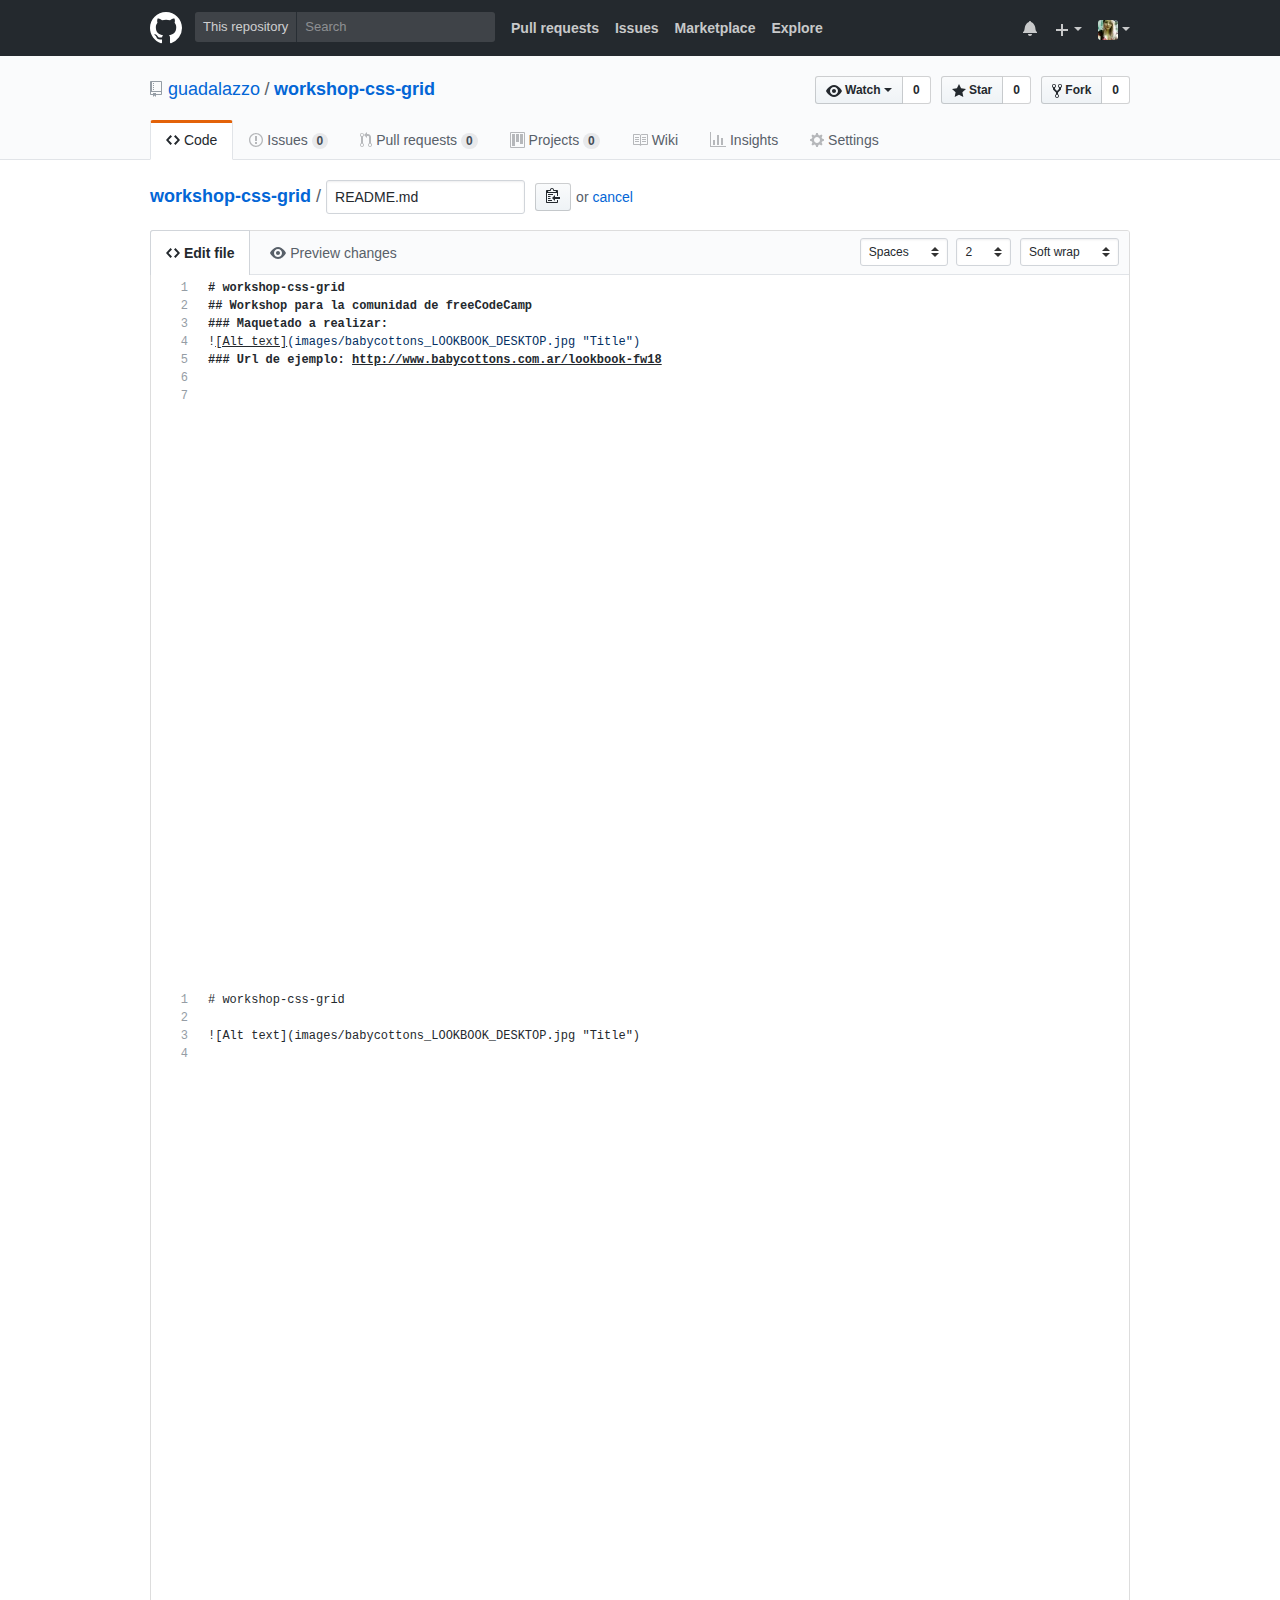
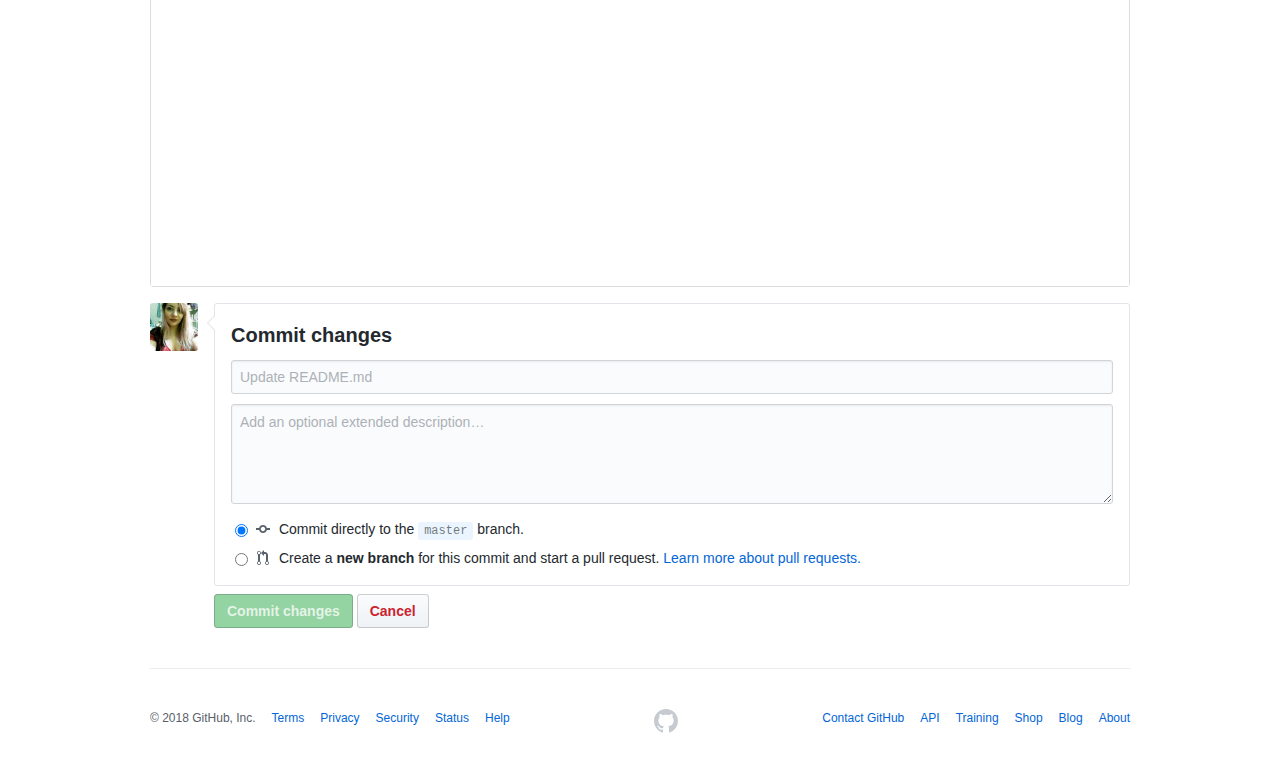
<file: images/Editing workshop-css-grid_README.md at master · guadalazzo_workshop-css-grid.html>
<!DOCTYPE html>
<!-- saved from url=(0069)https://github.com/guadalazzo/workshop-css-grid/edit/master/README.md -->
<html lang="en"><head><meta http-equiv="Content-Type" content="text/html; charset=UTF-8">
    
  <link rel="dns-prefetch" href="https://assets-cdn.github.com/">
  <link rel="dns-prefetch" href="https://avatars0.githubusercontent.com/">
  <link rel="dns-prefetch" href="https://avatars1.githubusercontent.com/">
  <link rel="dns-prefetch" href="https://avatars2.githubusercontent.com/">
  <link rel="dns-prefetch" href="https://avatars3.githubusercontent.com/">
  <link rel="dns-prefetch" href="https://github-cloud.s3.amazonaws.com/">
  <link rel="dns-prefetch" href="https://user-images.githubusercontent.com/">



  <link crossorigin="anonymous" media="all" integrity="sha512-KDTN+N5tDqyAVqiTL8LuAYfCS2kKztX/cdejhBZu3hP7LuROj3O9LtASLb9ZMY5YALygmwk3Y5s1hy1vWLGtQg==" rel="stylesheet" href="./Editing workshop-css-grid_README.md at master · guadalazzo_workshop-css-grid_files/frameworks-8f281eb0a8d2308ceb36e714ba3c3aec.css">
  <link crossorigin="anonymous" media="all" integrity="sha512-Argl06FrhCKMNH74dtAzxR9uzkTAShJeq2+pw/xzwQPAdMBJnRIdBIakt6Z4bLzBLDusjVd4vkhbtALENQPVWw==" rel="stylesheet" href="./Editing workshop-css-grid_README.md at master · guadalazzo_workshop-css-grid_files/github-afc457d1182f9759fd46a92d0209734c.css">
  
  
  
  

  <meta name="viewport" content="width=device-width">
  
  <title>Editing workshop-css-grid/README.md at master · guadalazzo/workshop-css-grid</title>
    <meta name="description" content="GitHub is where people build software. More than 27 million people use GitHub to discover, fork, and contribute to over 80 million projects.">
  <link rel="search" type="application/opensearchdescription+xml" href="https://github.com/opensearch.xml" title="GitHub">
  <link rel="fluid-icon" href="https://github.com/fluidicon.png" title="GitHub">
  <meta property="fb:app_id" content="1401488693436528">

    
    <meta property="og:image" content="https://avatars0.githubusercontent.com/u/21072626?s=400&amp;v=4"><meta property="og:site_name" content="GitHub"><meta property="og:type" content="object"><meta property="og:title" content="guadalazzo/workshop-css-grid"><meta property="og:url" content="https://github.com/guadalazzo/workshop-css-grid"><meta property="og:description" content="Contribute to workshop-css-grid development by creating an account on GitHub.">

  <link rel="assets" href="https://assets-cdn.github.com/">
  <link rel="web-socket" href="wss://live.github.com/_sockets/VjI6MjUyNDI2NzU1OjA4NTU3ZDQyMjEwZTBmNTNhNDFjN2RhOGZhMDFhMmFkYjUwNzk2MThhNGQyNGE2NjQ3OGRmZjIyOGMzNjc1YjU=--66397ea0b4bbb2b73007e87e8fed237cc1f54019">
  <meta name="pjax-timeout" content="1000">
  <link rel="sudo-modal" href="https://github.com/sessions/sudo_modal">
  <meta name="request-id" content="DE1C:517B:1462EA5:21E8CAC:5AC43FE5" data-pjax-transient="">


  

  <meta name="selected-link" value="repo_source" data-pjax-transient="">

    <meta name="google-site-verification" content="KT5gs8h0wvaagLKAVWq8bbeNwnZZK1r1XQysX3xurLU">
  <meta name="google-site-verification" content="ZzhVyEFwb7w3e0-uOTltm8Jsck2F5StVihD0exw2fsA">
  <meta name="google-site-verification" content="GXs5KoUUkNCoaAZn7wPN-t01Pywp9M3sEjnt_3_ZWPc">
    <meta name="google-analytics" content="UA-3769691-2">

<meta name="octolytics-host" content="collector.githubapp.com"><meta name="octolytics-app-id" content="github"><meta name="octolytics-event-url" content="https://collector.githubapp.com/github-external/browser_event"><meta name="octolytics-dimension-request_id" content="DE1C:517B:1462EA5:21E8CAC:5AC43FE5"><meta name="octolytics-dimension-region_edge" content="iad"><meta name="octolytics-dimension-region_render" content="iad"><meta name="octolytics-actor-id" content="21072626"><meta name="octolytics-actor-login" content="guadalazzo"><meta name="octolytics-actor-hash" content="10f9ec9bc9ff825f25cc9aa8da9c05aa7ccd028084adde51d033fc62f7c122f1">
<meta name="hydro-events-url" content="https://github.com/hydro_browser_events">
<meta name="analytics-location" content="/&lt;user-name&gt;/&lt;repo-name&gt;/blob/edit" data-pjax-transient="true">




  <meta class="js-ga-set" name="dimension1" content="Logged In">


  

      <meta name="hostname" content="github.com">
    <meta name="user-login" content="guadalazzo">

      <meta name="expected-hostname" content="github.com">
    <meta name="js-proxy-site-detection-payload" content="[base64]">

    <meta name="enabled-features" content="UNIVERSE_BANNER,FREE_TRIALS,MARKETPLACE_INSIGHTS,MARKETPLACE_INSIGHTS_CONVERSION_PERCENTAGES">

  <meta name="html-safe-nonce" content="74098713f60c379dae36ef8047f6996ec7edca08">

  <meta http-equiv="x-pjax-version" content="24519e7dcc680df1794cf8e0fd8c2956">
  

      <link href="https://github.com/guadalazzo/workshop-css-grid/commits/master.atom" rel="alternate" title="Recent Commits to workshop-css-grid:master" type="application/atom+xml">

  <meta name="description" content="Contribute to workshop-css-grid development by creating an account on GitHub.">
  <meta name="go-import" content="github.com/guadalazzo/workshop-css-grid git https://github.com/guadalazzo/workshop-css-grid.git">

  <meta name="octolytics-dimension-user_id" content="21072626"><meta name="octolytics-dimension-user_login" content="guadalazzo"><meta name="octolytics-dimension-repository_id" content="125947108"><meta name="octolytics-dimension-repository_nwo" content="guadalazzo/workshop-css-grid"><meta name="octolytics-dimension-repository_public" content="true"><meta name="octolytics-dimension-repository_is_fork" content="false"><meta name="octolytics-dimension-repository_network_root_id" content="125947108"><meta name="octolytics-dimension-repository_network_root_nwo" content="guadalazzo/workshop-css-grid"><meta name="octolytics-dimension-repository_explore_github_marketplace_ci_cta_shown" content="true">




  <meta name="browser-stats-url" content="https://api.github.com/_private/browser/stats">

  <meta name="browser-errors-url" content="https://api.github.com/_private/browser/errors">

  <link rel="mask-icon" href="https://assets-cdn.github.com/pinned-octocat.svg" color="#000000">
  <link rel="icon" type="image/x-icon" class="js-site-favicon" href="https://assets-cdn.github.com/favicon.ico">

<meta name="theme-color" content="#1e2327">


  <meta name="u2f-support" content="true">

<link rel="manifest" href="https://github.com/manifest.json" crossorigin="use-credentials">

  </head>

  <body class="logged-in env-production page-edit-blob">
    

  <div class="position-relative js-header-wrapper ">
    <a href="https://github.com/guadalazzo/workshop-css-grid/edit/master/README.md#start-of-content" tabindex="1" class="bg-black text-white p-3 show-on-focus js-skip-to-content">Skip to content</a>
    <div id="js-pjax-loader-bar" class="pjax-loader-bar"><div class="progress"></div></div>

    
    
    



        
<header class="Header  f5" role="banner">
  <div class="d-flex flex-justify-between px-3 container-lg">
    <div class="d-flex flex-justify-between ">
      <div class="">
        <a class="header-logo-invertocat" href="https://github.com/" data-hotkey="g d" aria-label="Homepage" data-ga-click="Header, go to dashboard, icon:logo">
  <svg height="32" class="octicon octicon-mark-github" viewBox="0 0 16 16" version="1.1" width="32" aria-hidden="true"><path fill-rule="evenodd" d="M8 0C3.58 0 0 3.58 0 8c0 3.54 2.29 6.53 5.47 7.59.4.07.55-.17.55-.38 0-.19-.01-.82-.01-1.49-2.01.37-2.53-.49-2.69-.94-.09-.23-.48-.94-.82-1.13-.28-.15-.68-.52-.01-.53.63-.01 1.08.58 1.23.82.72 1.21 1.87.87 2.33.66.07-.52.28-.87.51-1.07-1.78-.2-3.64-.89-3.64-3.95 0-.87.31-1.59.82-2.15-.08-.2-.36-1.02.08-2.12 0 0 .67-.21 2.2.82.64-.18 1.32-.27 2-.27.68 0 1.36.09 2 .27 1.53-1.04 2.2-.82 2.2-.82.44 1.1.16 1.92.08 2.12.51.56.82 1.27.82 2.15 0 3.07-1.87 3.75-3.65 3.95.29.25.54.73.54 1.48 0 1.07-.01 1.93-.01 2.2 0 .21.15.46.55.38A8.013 8.013 0 0 0 16 8c0-4.42-3.58-8-8-8z"></path></svg>
</a>

      </div>

    </div>

    <div class="HeaderMenu d-flex flex-justify-between flex-auto">
      <div class="d-flex">
            <div class="">
              <div class="header-search scoped-search site-scoped-search js-site-search" role="search">
  <!-- '"` --><!-- </textarea></xmp> --><form class="js-site-search-form" data-scoped-search-url="/guadalazzo/workshop-css-grid/search" data-unscoped-search-url="/search" action="https://github.com/guadalazzo/workshop-css-grid/search" accept-charset="UTF-8" method="get"><input name="utf8" type="hidden" value="✓">
    <label class="form-control header-search-wrapper  js-chromeless-input-container">
        <a class="header-search-scope no-underline" href="https://github.com/guadalazzo/workshop-css-grid/edit/master/README.md">This repository</a>
      <input type="text" class="form-control header-search-input  js-site-search-focus js-site-search-field is-clearable" data-hotkey="s,/" name="q" value="" placeholder="Search" aria-label="Search this repository" data-unscoped-placeholder="Search GitHub" data-scoped-placeholder="Search" autocapitalize="off">
        <input type="hidden" class="js-site-search-type-field" name="type">
    </label>
</form></div>

            </div>

          <ul class="d-flex pl-2 flex-items-center text-bold list-style-none" role="navigation">
            <li>
              <a class="js-selected-navigation-item HeaderNavlink px-2" data-hotkey="g p" data-ga-click="Header, click, Nav menu - item:pulls context:user" aria-label="Pull requests you created" data-selected-links="/pulls /pulls/assigned /pulls/mentioned /pulls" href="https://github.com/pulls">
                Pull requests
</a>            </li>
            <li>
              <a class="js-selected-navigation-item HeaderNavlink px-2" data-hotkey="g i" data-ga-click="Header, click, Nav menu - item:issues context:user" aria-label="Issues you created" data-selected-links="/issues /issues/assigned /issues/mentioned /issues" href="https://github.com/issues">
                Issues
</a>            </li>
                <li>
                  <a class="js-selected-navigation-item HeaderNavlink px-2" data-ga-click="Header, click, Nav menu - item:marketplace context:user" data-selected-links=" /marketplace" href="https://github.com/marketplace">
                    Marketplace
</a>                </li>
            <li>
              <a class="js-selected-navigation-item HeaderNavlink px-2" data-ga-click="Header, click, Nav menu - item:explore" data-selected-links="/explore /trending /trending/developers /integrations /integrations/feature/code /integrations/feature/collaborate /integrations/feature/ship showcases showcases_search showcases_landing /explore" href="https://github.com/explore">
                Explore
</a>            </li>
          </ul>
      </div>

      <div class="d-flex">
        
<ul class="user-nav d-flex flex-items-center list-style-none" id="user-links">
  <li class="dropdown js-menu-container">
    <span class="d-inline-block  px-2">
      
    <a aria-label="You have no unread notifications" class="notification-indicator tooltipped tooltipped-s  js-socket-channel js-notification-indicator" data-hotkey="g n" data-ga-click="Header, go to notifications, icon:read" data-channel="notification-changed:21072626" href="https://github.com/notifications">
        <span class="mail-status "></span>
        <svg class="octicon octicon-bell" viewBox="0 0 14 16" version="1.1" width="14" height="16" aria-hidden="true"><path fill-rule="evenodd" d="M14 12v1H0v-1l.73-.58c.77-.77.81-2.55 1.19-4.42C2.69 3.23 6 2 6 2c0-.55.45-1 1-1s1 .45 1 1c0 0 3.39 1.23 4.16 5 .38 1.88.42 3.66 1.19 4.42l.66.58H14zm-7 4c1.11 0 2-.89 2-2H5c0 1.11.89 2 2 2z"></path></svg>
</a>
    </span>
  </li>

  <li class="dropdown js-menu-container">
    <details class="dropdown-details details-reset js-dropdown-details d-flex px-2 flex-items-center">
      <summary class="HeaderNavlink" aria-label="Create new…" data-ga-click="Header, create new, icon:add">
        <svg class="octicon octicon-plus float-left mr-1 mt-1" viewBox="0 0 12 16" version="1.1" width="12" height="16" aria-hidden="true"><path fill-rule="evenodd" d="M12 9H7v5H5V9H0V7h5V2h2v5h5z"></path></svg>
        <span class="dropdown-caret mt-1"></span>
      </summary>

      <ul class="dropdown-menu dropdown-menu-sw">
        
<a class="dropdown-item" href="https://github.com/new" data-ga-click="Header, create new repository">
  New repository
</a>

  <a class="dropdown-item" href="https://github.com/new/import" data-ga-click="Header, import a repository">
    Import repository
  </a>

<a class="dropdown-item" href="https://gist.github.com/" data-ga-click="Header, create new gist">
  New gist
</a>

  <a class="dropdown-item" href="https://github.com/organizations/new" data-ga-click="Header, create new organization">
    New organization
  </a>



  <div class="dropdown-divider"></div>
  <div class="dropdown-header">
    <span title="guadalazzo/workshop-css-grid">This repository</span>
  </div>
    <a class="dropdown-item" href="https://github.com/guadalazzo/workshop-css-grid/issues/new" data-ga-click="Header, create new issue">
      New issue
    </a>

      </ul>
    </details>
  </li>

  <li class="dropdown js-menu-container">

    <details class="dropdown-details details-reset js-dropdown-details d-flex pl-2 flex-items-center">
      <summary class="HeaderNavlink name mt-1" aria-label="View profile and more" data-ga-click="Header, show menu, icon:avatar">
        <img alt="@guadalazzo" class="avatar float-left mr-1" src="./Editing workshop-css-grid_README.md at master · guadalazzo_workshop-css-grid_files/21072626" height="20" width="20">
        <span class="dropdown-caret"></span>
      </summary>

      <ul class="dropdown-menu dropdown-menu-sw">
        <li class="dropdown-header header-nav-current-user css-truncate">
          Signed in as <strong class="css-truncate-target">guadalazzo</strong>
        </li>

        <li class="dropdown-divider"></li>

        <li><a class="dropdown-item" href="https://github.com/guadalazzo" data-ga-click="Header, go to profile, text:your profile">
          Your profile
        </a></li>
        <li><a class="dropdown-item" href="https://github.com/guadalazzo?tab=stars" data-ga-click="Header, go to starred repos, text:your stars">
          Your stars
        </a></li>
          <li><a class="dropdown-item" href="https://gist.github.com/" data-ga-click="Header, your gists, text:your gists">Your gists</a></li>

        <li class="dropdown-divider"></li>

        <li><a class="dropdown-item" href="https://help.github.com/" data-ga-click="Header, go to help, text:help">
          Help
        </a></li>

        <li><a class="dropdown-item" href="https://github.com/settings/profile" data-ga-click="Header, go to settings, icon:settings">
          Settings
        </a></li>

        <li><!-- '"` --><!-- </textarea></xmp> --><form class="logout-form" action="https://github.com/logout" accept-charset="UTF-8" method="post"><input name="utf8" type="hidden" value="✓"><input type="hidden" name="authenticity_token" value="SwND8salu69YhtN28vuDGFSnuEyd4fUhZBNI3EMC7GIZ7tB+Tfi1NaQohIGGJ6EPTgX39dGtgAgIVuucTiuRSQ==">
          <button type="submit" class="dropdown-item dropdown-signout" data-ga-click="Header, sign out, icon:logout">
            Sign out
          </button>
        </form></li>
      </ul>
    </details>
  </li>
</ul>



        <!-- '"` --><!-- </textarea></xmp> --><form class="sr-only right-0" action="https://github.com/logout" accept-charset="UTF-8" method="post"><input name="utf8" type="hidden" value="✓"><input type="hidden" name="authenticity_token" value="49hXDEd8pBaDnfMwO+vEmBFXm1zfrIOdI/aYNmLysrixNcSAzCGqjH8zpMdPN+aPC/XU5ZPg9rRPszt2b9vPkw==">
          <button type="submit" class="dropdown-item dropdown-signout" data-ga-click="Header, sign out, icon:logout">
            Sign out
          </button>
</form>      </div>
    </div>
  </div>
</header>

      

  </div>

  <div id="start-of-content" class="show-on-focus"></div>

    <div id="js-flash-container">
</div>



  <div role="main" class="application-main ">
        <div itemscope="" itemtype="http://schema.org/SoftwareSourceCode" class="">
    <div id="js-repo-pjax-container" data-pjax-container="">
      





  <div class="pagehead repohead instapaper_ignore readability-menu experiment-repo-nav  ">
    <div class="repohead-details-container clearfix container">

      <ul class="pagehead-actions">
  <li>
        <!-- '"` --><!-- </textarea></xmp> --><form data-autosubmit="true" data-remote="true" class="js-social-container" action="https://github.com/notifications/subscribe" accept-charset="UTF-8" method="post"><input name="utf8" type="hidden" value="✓"><input type="hidden" name="authenticity_token" value="TimIHUEbrJ4PVpLDuWm7/3V1gKxsNoJlG3IPPYudZHxrV1t22qJQYiHAHPRvbfLP9ZXQXatxf1DvDofQdfDtbQ==">      <input type="hidden" name="repository_id" id="repository_id" value="125947108" class="form-control">

        <div class="select-menu js-menu-container js-select-menu">
          <a href="https://github.com/guadalazzo/workshop-css-grid/subscription" class="btn btn-sm btn-with-count select-menu-button js-menu-target" role="button" aria-haspopup="true" aria-expanded="false" aria-label="Toggle repository notifications menu" data-ga-click="Repository, click Watch settings, action:blob#edit">
            <span class="js-select-button">
                <svg class="octicon octicon-eye" viewBox="0 0 16 16" version="1.1" width="16" height="16" aria-hidden="true"><path fill-rule="evenodd" d="M8.06 2C3 2 0 8 0 8s3 6 8.06 6C13 14 16 8 16 8s-3-6-7.94-6zM8 12c-2.2 0-4-1.78-4-4 0-2.2 1.8-4 4-4 2.22 0 4 1.8 4 4 0 2.22-1.78 4-4 4zm2-4c0 1.11-.89 2-2 2-1.11 0-2-.89-2-2 0-1.11.89-2 2-2 1.11 0 2 .89 2 2z"></path></svg>
                Watch
            </span>
          </a>
          <a class="social-count js-social-count" href="https://github.com/guadalazzo/workshop-css-grid/watchers" aria-label="0 users are watching this repository">
            0
          </a>

        <div class="select-menu-modal-holder">
          <div class="select-menu-modal subscription-menu-modal js-menu-content">
            <div class="select-menu-header js-navigation-enable" tabindex="-1">
              <svg class="octicon octicon-x js-menu-close" role="img" aria-label="Close" viewBox="0 0 12 16" version="1.1" width="12" height="16"><path fill-rule="evenodd" d="M7.48 8l3.75 3.75-1.48 1.48L6 9.48l-3.75 3.75-1.48-1.48L4.52 8 .77 4.25l1.48-1.48L6 6.52l3.75-3.75 1.48 1.48z"></path></svg>
              <span class="select-menu-title">Notifications</span>
            </div>

              <div class="select-menu-list js-navigation-container" role="menu">

                <div class="select-menu-item js-navigation-item selected" role="menuitem" tabindex="0">
                  <svg class="octicon octicon-check select-menu-item-icon" viewBox="0 0 12 16" version="1.1" width="12" height="16" aria-hidden="true"><path fill-rule="evenodd" d="M12 5l-8 8-4-4 1.5-1.5L4 10l6.5-6.5z"></path></svg>
                  <div class="select-menu-item-text">
                    <input type="radio" name="do" id="do_included" value="included" checked="checked">
                    <span class="select-menu-item-heading">Not watching</span>
                    <span class="description">Be notified when participating or @mentioned.</span>
                    <span class="js-select-button-text hidden-select-button-text">
                      <svg class="octicon octicon-eye" viewBox="0 0 16 16" version="1.1" width="16" height="16" aria-hidden="true"><path fill-rule="evenodd" d="M8.06 2C3 2 0 8 0 8s3 6 8.06 6C13 14 16 8 16 8s-3-6-7.94-6zM8 12c-2.2 0-4-1.78-4-4 0-2.2 1.8-4 4-4 2.22 0 4 1.8 4 4 0 2.22-1.78 4-4 4zm2-4c0 1.11-.89 2-2 2-1.11 0-2-.89-2-2 0-1.11.89-2 2-2 1.11 0 2 .89 2 2z"></path></svg>
                      Watch
                    </span>
                  </div>
                </div>

                <div class="select-menu-item js-navigation-item " role="menuitem" tabindex="0">
                  <svg class="octicon octicon-check select-menu-item-icon" viewBox="0 0 12 16" version="1.1" width="12" height="16" aria-hidden="true"><path fill-rule="evenodd" d="M12 5l-8 8-4-4 1.5-1.5L4 10l6.5-6.5z"></path></svg>
                  <div class="select-menu-item-text">
                    <input type="radio" name="do" id="do_subscribed" value="subscribed">
                    <span class="select-menu-item-heading">Watching</span>
                    <span class="description">Be notified of all conversations.</span>
                    <span class="js-select-button-text hidden-select-button-text">
                      <svg class="octicon octicon-eye" viewBox="0 0 16 16" version="1.1" width="16" height="16" aria-hidden="true"><path fill-rule="evenodd" d="M8.06 2C3 2 0 8 0 8s3 6 8.06 6C13 14 16 8 16 8s-3-6-7.94-6zM8 12c-2.2 0-4-1.78-4-4 0-2.2 1.8-4 4-4 2.22 0 4 1.8 4 4 0 2.22-1.78 4-4 4zm2-4c0 1.11-.89 2-2 2-1.11 0-2-.89-2-2 0-1.11.89-2 2-2 1.11 0 2 .89 2 2z"></path></svg>
                        Unwatch
                    </span>
                  </div>
                </div>

                <div class="select-menu-item js-navigation-item " role="menuitem" tabindex="0">
                  <svg class="octicon octicon-check select-menu-item-icon" viewBox="0 0 12 16" version="1.1" width="12" height="16" aria-hidden="true"><path fill-rule="evenodd" d="M12 5l-8 8-4-4 1.5-1.5L4 10l6.5-6.5z"></path></svg>
                  <div class="select-menu-item-text">
                    <input type="radio" name="do" id="do_ignore" value="ignore">
                    <span class="select-menu-item-heading">Ignoring</span>
                    <span class="description">Never be notified.</span>
                    <span class="js-select-button-text hidden-select-button-text">
                      <svg class="octicon octicon-mute" viewBox="0 0 16 16" version="1.1" width="16" height="16" aria-hidden="true"><path fill-rule="evenodd" d="M8 2.81v10.38c0 .67-.81 1-1.28.53L3 10H1c-.55 0-1-.45-1-1V7c0-.55.45-1 1-1h2l3.72-3.72C7.19 1.81 8 2.14 8 2.81zm7.53 3.22l-1.06-1.06-1.97 1.97-1.97-1.97-1.06 1.06L11.44 8 9.47 9.97l1.06 1.06 1.97-1.97 1.97 1.97 1.06-1.06L13.56 8l1.97-1.97z"></path></svg>
                        Stop ignoring
                    </span>
                  </div>
                </div>

              </div>

            </div>
          </div>
        </div>
</form>
  </li>

  <li>
    
  <div class="js-toggler-container js-social-container starring-container ">
    <!-- '"` --><!-- </textarea></xmp> --><form class="starred js-social-form" action="https://github.com/guadalazzo/workshop-css-grid/unstar" accept-charset="UTF-8" method="post"><input name="utf8" type="hidden" value="✓"><input type="hidden" name="authenticity_token" value="DFBaTD17QuHj5IedgrqUjwV4+kKxkRuq9Ztvh/WGcGQJVk24Ta7OVUljxjpjP6uUn5VexuszbXbDKz/wo/EQhw==">
      <input type="hidden" name="context" value="repository">
      <button type="submit" class="btn btn-sm btn-with-count js-toggler-target" aria-label="Unstar this repository" title="Unstar guadalazzo/workshop-css-grid" data-ga-click="Repository, click unstar button, action:blob#edit; text:Unstar">
        <svg class="octicon octicon-star" viewBox="0 0 14 16" version="1.1" width="14" height="16" aria-hidden="true"><path fill-rule="evenodd" d="M14 6l-4.9-.64L7 1 4.9 5.36 0 6l3.6 3.26L2.67 14 7 11.67 11.33 14l-.93-4.74z"></path></svg>
        Unstar
      </button>
        <a class="social-count js-social-count" href="https://github.com/guadalazzo/workshop-css-grid/stargazers" aria-label="0 users starred this repository">
          0
        </a>
</form>
    <!-- '"` --><!-- </textarea></xmp> --><form class="unstarred js-social-form" action="https://github.com/guadalazzo/workshop-css-grid/star" accept-charset="UTF-8" method="post"><input name="utf8" type="hidden" value="✓"><input type="hidden" name="authenticity_token" value="CMvukYvFaEQTjL8n5bY5ZcIyKsk5zsjBrIniYSPcayTKraPbltwJCLkNAxsqWdIym+87eR/tN+wofMf7YZA2pw==">
      <input type="hidden" name="context" value="repository">
      <button type="submit" class="btn btn-sm btn-with-count js-toggler-target" aria-label="Star this repository" title="Star guadalazzo/workshop-css-grid" data-ga-click="Repository, click star button, action:blob#edit; text:Star">
        <svg class="octicon octicon-star" viewBox="0 0 14 16" version="1.1" width="14" height="16" aria-hidden="true"><path fill-rule="evenodd" d="M14 6l-4.9-.64L7 1 4.9 5.36 0 6l3.6 3.26L2.67 14 7 11.67 11.33 14l-.93-4.74z"></path></svg>
        Star
      </button>
        <a class="social-count js-social-count" href="https://github.com/guadalazzo/workshop-css-grid/stargazers" aria-label="0 users starred this repository">
          0
        </a>
</form>  </div>

  </li>

  <li>
          <a href="https://github.com/guadalazzo/workshop-css-grid/edit/master/README.md#fork-destination-box" class="btn btn-sm btn-with-count" title="Fork your own copy of guadalazzo/workshop-css-grid to your account" aria-label="Fork your own copy of guadalazzo/workshop-css-grid to your account" rel="facebox" data-ga-click="Repository, show fork modal, action:blob#edit; text:Fork">
              <svg class="octicon octicon-repo-forked" viewBox="0 0 10 16" version="1.1" width="10" height="16" aria-hidden="true"><path fill-rule="evenodd" d="M8 1a1.993 1.993 0 0 0-1 3.72V6L5 8 3 6V4.72A1.993 1.993 0 0 0 2 1a1.993 1.993 0 0 0-1 3.72V6.5l3 3v1.78A1.993 1.993 0 0 0 5 15a1.993 1.993 0 0 0 1-3.72V9.5l3-3V4.72A1.993 1.993 0 0 0 8 1zM2 4.2C1.34 4.2.8 3.65.8 3c0-.65.55-1.2 1.2-1.2.65 0 1.2.55 1.2 1.2 0 .65-.55 1.2-1.2 1.2zm3 10c-.66 0-1.2-.55-1.2-1.2 0-.65.55-1.2 1.2-1.2.65 0 1.2.55 1.2 1.2 0 .65-.55 1.2-1.2 1.2zm3-10c-.66 0-1.2-.55-1.2-1.2 0-.65.55-1.2 1.2-1.2.65 0 1.2.55 1.2 1.2 0 .65-.55 1.2-1.2 1.2z"></path></svg>
            Fork
          </a>

          <div id="fork-destination-box" style="display: none;">
            <h2 class="facebox-header" data-facebox-id="facebox-header">Where should we fork this repository?</h2>
            <include-fragment src="" class="js-fork-select-fragment fork-select-fragment" data-url="/guadalazzo/workshop-css-grid/fork?fragment=1">
              <img alt="Loading" src="./Editing workshop-css-grid_README.md at master · guadalazzo_workshop-css-grid_files/octocat-spinner-128.gif" width="64" height="64">
            </include-fragment>
          </div>

    <a href="https://github.com/guadalazzo/workshop-css-grid/network" class="social-count" aria-label="0 users forked this repository">
      0
    </a>
  </li>
</ul>

      <h1 class="public ">
  <svg class="octicon octicon-repo" viewBox="0 0 12 16" version="1.1" width="12" height="16" aria-hidden="true"><path fill-rule="evenodd" d="M4 9H3V8h1v1zm0-3H3v1h1V6zm0-2H3v1h1V4zm0-2H3v1h1V2zm8-1v12c0 .55-.45 1-1 1H6v2l-1.5-1.5L3 16v-2H1c-.55 0-1-.45-1-1V1c0-.55.45-1 1-1h10c.55 0 1 .45 1 1zm-1 10H1v2h2v-1h3v1h5v-2zm0-10H2v9h9V1z"></path></svg>
  <span class="author" itemprop="author"><a class="url fn" rel="author" href="https://github.com/guadalazzo">guadalazzo</a></span><!--
--><span class="path-divider">/</span><!--
--><strong itemprop="name"><a data-pjax="#js-repo-pjax-container" href="https://github.com/guadalazzo/workshop-css-grid">workshop-css-grid</a></strong>

</h1>

    </div>
    
<nav class="reponav js-repo-nav js-sidenav-container-pjax container" itemscope="" itemtype="http://schema.org/BreadcrumbList" role="navigation" data-pjax="#js-repo-pjax-container">

  <span itemscope="" itemtype="http://schema.org/ListItem" itemprop="itemListElement">
    <a class="js-selected-navigation-item selected reponav-item" itemprop="url" data-hotkey="g c" data-selected-links="repo_source repo_downloads repo_commits repo_releases repo_tags repo_branches repo_packages /guadalazzo/workshop-css-grid" href="https://github.com/guadalazzo/workshop-css-grid">
      <svg class="octicon octicon-code" viewBox="0 0 14 16" version="1.1" width="14" height="16" aria-hidden="true"><path fill-rule="evenodd" d="M9.5 3L8 4.5 11.5 8 8 11.5 9.5 13 14 8 9.5 3zm-5 0L0 8l4.5 5L6 11.5 2.5 8 6 4.5 4.5 3z"></path></svg>
      <span itemprop="name">Code</span>
      <meta itemprop="position" content="1">
</a>  </span>

    <span itemscope="" itemtype="http://schema.org/ListItem" itemprop="itemListElement">
      <a itemprop="url" data-hotkey="g i" class="js-selected-navigation-item reponav-item" data-selected-links="repo_issues repo_labels repo_milestones /guadalazzo/workshop-css-grid/issues" href="https://github.com/guadalazzo/workshop-css-grid/issues">
        <svg class="octicon octicon-issue-opened" viewBox="0 0 14 16" version="1.1" width="14" height="16" aria-hidden="true"><path fill-rule="evenodd" d="M7 2.3c3.14 0 5.7 2.56 5.7 5.7s-2.56 5.7-5.7 5.7A5.71 5.71 0 0 1 1.3 8c0-3.14 2.56-5.7 5.7-5.7zM7 1C3.14 1 0 4.14 0 8s3.14 7 7 7 7-3.14 7-7-3.14-7-7-7zm1 3H6v5h2V4zm0 6H6v2h2v-2z"></path></svg>
        <span itemprop="name">Issues</span>
        <span class="Counter">0</span>
        <meta itemprop="position" content="2">
</a>    </span>

  <span itemscope="" itemtype="http://schema.org/ListItem" itemprop="itemListElement">
    <a data-hotkey="g p" itemprop="url" class="js-selected-navigation-item reponav-item" data-selected-links="repo_pulls checks /guadalazzo/workshop-css-grid/pulls" href="https://github.com/guadalazzo/workshop-css-grid/pulls">
      <svg class="octicon octicon-git-pull-request" viewBox="0 0 12 16" version="1.1" width="12" height="16" aria-hidden="true"><path fill-rule="evenodd" d="M11 11.28V5c-.03-.78-.34-1.47-.94-2.06C9.46 2.35 8.78 2.03 8 2H7V0L4 3l3 3V4h1c.27.02.48.11.69.31.21.2.3.42.31.69v6.28A1.993 1.993 0 0 0 10 15a1.993 1.993 0 0 0 1-3.72zm-1 2.92c-.66 0-1.2-.55-1.2-1.2 0-.65.55-1.2 1.2-1.2.65 0 1.2.55 1.2 1.2 0 .65-.55 1.2-1.2 1.2zM4 3c0-1.11-.89-2-2-2a1.993 1.993 0 0 0-1 3.72v6.56A1.993 1.993 0 0 0 2 15a1.993 1.993 0 0 0 1-3.72V4.72c.59-.34 1-.98 1-1.72zm-.8 10c0 .66-.55 1.2-1.2 1.2-.65 0-1.2-.55-1.2-1.2 0-.65.55-1.2 1.2-1.2.65 0 1.2.55 1.2 1.2zM2 4.2C1.34 4.2.8 3.65.8 3c0-.65.55-1.2 1.2-1.2.65 0 1.2.55 1.2 1.2 0 .65-.55 1.2-1.2 1.2z"></path></svg>
      <span itemprop="name">Pull requests</span>
      <span class="Counter">0</span>
      <meta itemprop="position" content="3">
</a>  </span>

    <a data-hotkey="g b" class="js-selected-navigation-item reponav-item" data-selected-links="repo_projects new_repo_project repo_project /guadalazzo/workshop-css-grid/projects" href="https://github.com/guadalazzo/workshop-css-grid/projects">
      <svg class="octicon octicon-project" viewBox="0 0 15 16" version="1.1" width="15" height="16" aria-hidden="true"><path fill-rule="evenodd" d="M10 12h3V2h-3v10zm-4-2h3V2H6v8zm-4 4h3V2H2v12zm-1 1h13V1H1v14zM14 0H1a1 1 0 0 0-1 1v14a1 1 0 0 0 1 1h13a1 1 0 0 0 1-1V1a1 1 0 0 0-1-1z"></path></svg>
      Projects
      <span class="Counter">0</span>
</a>
    <a class="js-selected-navigation-item reponav-item" data-hotkey="g w" data-selected-links="repo_wiki /guadalazzo/workshop-css-grid/wiki" href="https://github.com/guadalazzo/workshop-css-grid/wiki">
      <svg class="octicon octicon-book" viewBox="0 0 16 16" version="1.1" width="16" height="16" aria-hidden="true"><path fill-rule="evenodd" d="M3 5h4v1H3V5zm0 3h4V7H3v1zm0 2h4V9H3v1zm11-5h-4v1h4V5zm0 2h-4v1h4V7zm0 2h-4v1h4V9zm2-6v9c0 .55-.45 1-1 1H9.5l-1 1-1-1H2c-.55 0-1-.45-1-1V3c0-.55.45-1 1-1h5.5l1 1 1-1H15c.55 0 1 .45 1 1zm-8 .5L7.5 3H2v9h6V3.5zm7-.5H9.5l-.5.5V12h6V3z"></path></svg>
      Wiki
</a>

  <a class="js-selected-navigation-item reponav-item" data-selected-links="repo_graphs repo_contributors dependency_graph pulse /guadalazzo/workshop-css-grid/pulse" href="https://github.com/guadalazzo/workshop-css-grid/pulse">
    <svg class="octicon octicon-graph" viewBox="0 0 16 16" version="1.1" width="16" height="16" aria-hidden="true"><path fill-rule="evenodd" d="M16 14v1H0V0h1v14h15zM5 13H3V8h2v5zm4 0H7V3h2v10zm4 0h-2V6h2v7z"></path></svg>
    Insights
</a>
    <a class="js-selected-navigation-item reponav-item" data-selected-links="repo_settings repo_branch_settings hooks integration_installations repo_keys_settings /guadalazzo/workshop-css-grid/settings" href="https://github.com/guadalazzo/workshop-css-grid/settings">
      <svg class="octicon octicon-gear" viewBox="0 0 14 16" version="1.1" width="14" height="16" aria-hidden="true"><path fill-rule="evenodd" d="M14 8.77v-1.6l-1.94-.64-.45-1.09.88-1.84-1.13-1.13-1.81.91-1.09-.45-.69-1.92h-1.6l-.63 1.94-1.11.45-1.84-.88-1.13 1.13.91 1.81-.45 1.09L0 7.23v1.59l1.94.64.45 1.09-.88 1.84 1.13 1.13 1.81-.91 1.09.45.69 1.92h1.59l.63-1.94 1.11-.45 1.84.88 1.13-1.13-.92-1.81.47-1.09L14 8.75v.02zM7 11c-1.66 0-3-1.34-3-3s1.34-3 3-3 3 1.34 3 3-1.34 3-3 3z"></path></svg>
      Settings
</a>
</nav>


  </div>

<div class="container new-discussion-timeline experiment-repo-nav  ">
  <div class="repository-content ">

    


  


  <div class="file-box">
    <!-- '"` --><!-- </textarea></xmp> --><form class="d-none js-blob-preview-form" action="https://github.com/guadalazzo/workshop-css-grid/preview/master/README.md" accept-charset="UTF-8" method="post"><input name="utf8" type="hidden" value="✓"><input type="hidden" name="authenticity_token" value="WwRGQnkxo9krUyHe/xXXxSa0xC6xKYHq7Nzht5osDL8qP//t5LdiOCeDpLrhaZzJxWBBbkCNApQgwMwJAbXGpg==">
      <input type="hidden" name="code" value="# workshop-css-grid
## Workshop para la comunidad de freeCodeCamp
### Maquetado a realizar:
![Alt text](images/babycottons_LOOKBOOK_DESKTOP.jpg &quot;Title&quot;)
### Url de ejemplo: http://www.babycottons.com.ar/lookbook-fw18

">
      <input type="hidden" name="commit" value="16c1ae2a9ffdc05f3409adc9aa14fc13bf289072">
      <input type="hidden" name="blobname" value="README.md">
      <input type="hidden" name="willcreatebranch" value="true">
      <input type="hidden" name="checkConflict" value="true">
</form>    <form class="js-blob-form" data-github-confirm-unload="Your edits will be lost." id="new_blob" action="https://github.com/guadalazzo/workshop-css-grid/tree-save/master/README.md" accept-charset="UTF-8" method="post"><input name="utf8" type="hidden" value="✓"><input type="hidden" name="authenticity_token" value="DZ/gO0UngewiMi/b29mhHVMIHFHveqo15WXDPrjINxKcba99bXIN1lihj1XwQD/sRAvf3xA76PnD48j8ojNRBQ==">
      

<div class="breadcrumb">
    <div class="editor-gitignore-template js-gitignore-template js-template-suggestion d-none" data-template-suggestion-pattern="^(.+\/)?\.gitignore$">
      Want to use a <code>.gitignore</code> template?
      <span class="select-menu js-menu-container js-select-menu">
  <button class="btn btn-sm select-menu-button js-menu-target" aria-haspopup="true" aria-expanded="false" type="button">
    <i>Choose .gitignore:</i>
    <span class="js-select-button">None</span>
  </button>

  <div class="select-menu-modal-holder select-menu-git-ignore js-menu-content js-navigation-container">

    <div class="select-menu-modal">
      <div class="select-menu-header">
        <svg class="octicon octicon-x js-menu-close" role="img" aria-label="Close" viewBox="0 0 12 16" version="1.1" width="12" height="16"><path fill-rule="evenodd" d="M7.48 8l3.75 3.75-1.48 1.48L6 9.48l-3.75 3.75-1.48-1.48L4.52 8 .77 4.25l1.48-1.48L6 6.52l3.75-3.75 1.48 1.48z"></path></svg>
        <span class="select-menu-title">.gitignore</span>
      </div>

      <div class="select-menu-filters">
        <div class="select-menu-text-filter">
          <input type="text" id="context-ignore-filter-field" class="form-control js-filterable-field js-navigation-enable" placeholder="Filter ignores…" aria-label="Choose .gitignore type">
        </div>
      </div>

      <div class="select-menu-list" role="menu">
        <div data-filterable-for="context-ignore-filter-field">
            <div class="select-menu-item js-navigation-item" role="menuitem">
              <input type="radio" name="gitignore-actionscript" id="gitignore-actionscript_Actionscript" value="Actionscript" data-template-url="https://github.com/site/gitignore/Actionscript">
              <svg class="octicon octicon-check select-menu-item-icon" viewBox="0 0 12 16" version="1.1" width="12" height="16" aria-hidden="true"><path fill-rule="evenodd" d="M12 5l-8 8-4-4 1.5-1.5L4 10l6.5-6.5z"></path></svg>
              <div class="select-menu-item-text js-select-button-text">Actionscript</div>
            </div>
            <div class="select-menu-item js-navigation-item" role="menuitem">
              <input type="radio" name="gitignore-ada" id="gitignore-ada_Ada" value="Ada" data-template-url="https://github.com/site/gitignore/Ada">
              <svg class="octicon octicon-check select-menu-item-icon" viewBox="0 0 12 16" version="1.1" width="12" height="16" aria-hidden="true"><path fill-rule="evenodd" d="M12 5l-8 8-4-4 1.5-1.5L4 10l6.5-6.5z"></path></svg>
              <div class="select-menu-item-text js-select-button-text">Ada</div>
            </div>
            <div class="select-menu-item js-navigation-item" role="menuitem">
              <input type="radio" name="gitignore-agda" id="gitignore-agda_Agda" value="Agda" data-template-url="https://github.com/site/gitignore/Agda">
              <svg class="octicon octicon-check select-menu-item-icon" viewBox="0 0 12 16" version="1.1" width="12" height="16" aria-hidden="true"><path fill-rule="evenodd" d="M12 5l-8 8-4-4 1.5-1.5L4 10l6.5-6.5z"></path></svg>
              <div class="select-menu-item-text js-select-button-text">Agda</div>
            </div>
            <div class="select-menu-item js-navigation-item" role="menuitem">
              <input type="radio" name="gitignore-android" id="gitignore-android_Android" value="Android" data-template-url="https://github.com/site/gitignore/Android">
              <svg class="octicon octicon-check select-menu-item-icon" viewBox="0 0 12 16" version="1.1" width="12" height="16" aria-hidden="true"><path fill-rule="evenodd" d="M12 5l-8 8-4-4 1.5-1.5L4 10l6.5-6.5z"></path></svg>
              <div class="select-menu-item-text js-select-button-text">Android</div>
            </div>
            <div class="select-menu-item js-navigation-item" role="menuitem">
              <input type="radio" name="gitignore-appengine" id="gitignore-appengine_AppEngine" value="AppEngine" data-template-url="https://github.com/site/gitignore/AppEngine">
              <svg class="octicon octicon-check select-menu-item-icon" viewBox="0 0 12 16" version="1.1" width="12" height="16" aria-hidden="true"><path fill-rule="evenodd" d="M12 5l-8 8-4-4 1.5-1.5L4 10l6.5-6.5z"></path></svg>
              <div class="select-menu-item-text js-select-button-text">AppEngine</div>
            </div>
            <div class="select-menu-item js-navigation-item" role="menuitem">
              <input type="radio" name="gitignore-appceleratortitanium" id="gitignore-appceleratortitanium_AppceleratorTitanium" value="AppceleratorTitanium" data-template-url="https://github.com/site/gitignore/AppceleratorTitanium">
              <svg class="octicon octicon-check select-menu-item-icon" viewBox="0 0 12 16" version="1.1" width="12" height="16" aria-hidden="true"><path fill-rule="evenodd" d="M12 5l-8 8-4-4 1.5-1.5L4 10l6.5-6.5z"></path></svg>
              <div class="select-menu-item-text js-select-button-text">AppceleratorTitanium</div>
            </div>
            <div class="select-menu-item js-navigation-item" role="menuitem">
              <input type="radio" name="gitignore-archlinuxpackages" id="gitignore-archlinuxpackages_ArchLinuxPackages" value="ArchLinuxPackages" data-template-url="https://github.com/site/gitignore/ArchLinuxPackages">
              <svg class="octicon octicon-check select-menu-item-icon" viewBox="0 0 12 16" version="1.1" width="12" height="16" aria-hidden="true"><path fill-rule="evenodd" d="M12 5l-8 8-4-4 1.5-1.5L4 10l6.5-6.5z"></path></svg>
              <div class="select-menu-item-text js-select-button-text">ArchLinuxPackages</div>
            </div>
            <div class="select-menu-item js-navigation-item" role="menuitem">
              <input type="radio" name="gitignore-autotools" id="gitignore-autotools_Autotools" value="Autotools" data-template-url="https://github.com/site/gitignore/Autotools">
              <svg class="octicon octicon-check select-menu-item-icon" viewBox="0 0 12 16" version="1.1" width="12" height="16" aria-hidden="true"><path fill-rule="evenodd" d="M12 5l-8 8-4-4 1.5-1.5L4 10l6.5-6.5z"></path></svg>
              <div class="select-menu-item-text js-select-button-text">Autotools</div>
            </div>
            <div class="select-menu-item js-navigation-item" role="menuitem">
              <input type="radio" name="gitignore-c" id="gitignore-c_C" value="C" data-template-url="https://github.com/site/gitignore/C">
              <svg class="octicon octicon-check select-menu-item-icon" viewBox="0 0 12 16" version="1.1" width="12" height="16" aria-hidden="true"><path fill-rule="evenodd" d="M12 5l-8 8-4-4 1.5-1.5L4 10l6.5-6.5z"></path></svg>
              <div class="select-menu-item-text js-select-button-text">C</div>
            </div>
            <div class="select-menu-item js-navigation-item" role="menuitem">
              <input type="radio" name="gitignore-c++" id="gitignore-c___C__" value="C++" data-template-url="https://github.com/site/gitignore/C++">
              <svg class="octicon octicon-check select-menu-item-icon" viewBox="0 0 12 16" version="1.1" width="12" height="16" aria-hidden="true"><path fill-rule="evenodd" d="M12 5l-8 8-4-4 1.5-1.5L4 10l6.5-6.5z"></path></svg>
              <div class="select-menu-item-text js-select-button-text">C++</div>
            </div>
            <div class="select-menu-item js-navigation-item" role="menuitem">
              <input type="radio" name="gitignore-cfwheels" id="gitignore-cfwheels_CFWheels" value="CFWheels" data-template-url="https://github.com/site/gitignore/CFWheels">
              <svg class="octicon octicon-check select-menu-item-icon" viewBox="0 0 12 16" version="1.1" width="12" height="16" aria-hidden="true"><path fill-rule="evenodd" d="M12 5l-8 8-4-4 1.5-1.5L4 10l6.5-6.5z"></path></svg>
              <div class="select-menu-item-text js-select-button-text">CFWheels</div>
            </div>
            <div class="select-menu-item js-navigation-item" role="menuitem">
              <input type="radio" name="gitignore-cmake" id="gitignore-cmake_CMake" value="CMake" data-template-url="https://github.com/site/gitignore/CMake">
              <svg class="octicon octicon-check select-menu-item-icon" viewBox="0 0 12 16" version="1.1" width="12" height="16" aria-hidden="true"><path fill-rule="evenodd" d="M12 5l-8 8-4-4 1.5-1.5L4 10l6.5-6.5z"></path></svg>
              <div class="select-menu-item-text js-select-button-text">CMake</div>
            </div>
            <div class="select-menu-item js-navigation-item" role="menuitem">
              <input type="radio" name="gitignore-cuda" id="gitignore-cuda_CUDA" value="CUDA" data-template-url="https://github.com/site/gitignore/CUDA">
              <svg class="octicon octicon-check select-menu-item-icon" viewBox="0 0 12 16" version="1.1" width="12" height="16" aria-hidden="true"><path fill-rule="evenodd" d="M12 5l-8 8-4-4 1.5-1.5L4 10l6.5-6.5z"></path></svg>
              <div class="select-menu-item-text js-select-button-text">CUDA</div>
            </div>
            <div class="select-menu-item js-navigation-item" role="menuitem">
              <input type="radio" name="gitignore-cakephp" id="gitignore-cakephp_CakePHP" value="CakePHP" data-template-url="https://github.com/site/gitignore/CakePHP">
              <svg class="octicon octicon-check select-menu-item-icon" viewBox="0 0 12 16" version="1.1" width="12" height="16" aria-hidden="true"><path fill-rule="evenodd" d="M12 5l-8 8-4-4 1.5-1.5L4 10l6.5-6.5z"></path></svg>
              <div class="select-menu-item-text js-select-button-text">CakePHP</div>
            </div>
            <div class="select-menu-item js-navigation-item" role="menuitem">
              <input type="radio" name="gitignore-chefcookbook" id="gitignore-chefcookbook_ChefCookbook" value="ChefCookbook" data-template-url="https://github.com/site/gitignore/ChefCookbook">
              <svg class="octicon octicon-check select-menu-item-icon" viewBox="0 0 12 16" version="1.1" width="12" height="16" aria-hidden="true"><path fill-rule="evenodd" d="M12 5l-8 8-4-4 1.5-1.5L4 10l6.5-6.5z"></path></svg>
              <div class="select-menu-item-text js-select-button-text">ChefCookbook</div>
            </div>
            <div class="select-menu-item js-navigation-item" role="menuitem">
              <input type="radio" name="gitignore-clojure" id="gitignore-clojure_Clojure" value="Clojure" data-template-url="https://github.com/site/gitignore/Clojure">
              <svg class="octicon octicon-check select-menu-item-icon" viewBox="0 0 12 16" version="1.1" width="12" height="16" aria-hidden="true"><path fill-rule="evenodd" d="M12 5l-8 8-4-4 1.5-1.5L4 10l6.5-6.5z"></path></svg>
              <div class="select-menu-item-text js-select-button-text">Clojure</div>
            </div>
            <div class="select-menu-item js-navigation-item" role="menuitem">
              <input type="radio" name="gitignore-codeigniter" id="gitignore-codeigniter_CodeIgniter" value="CodeIgniter" data-template-url="https://github.com/site/gitignore/CodeIgniter">
              <svg class="octicon octicon-check select-menu-item-icon" viewBox="0 0 12 16" version="1.1" width="12" height="16" aria-hidden="true"><path fill-rule="evenodd" d="M12 5l-8 8-4-4 1.5-1.5L4 10l6.5-6.5z"></path></svg>
              <div class="select-menu-item-text js-select-button-text">CodeIgniter</div>
            </div>
            <div class="select-menu-item js-navigation-item" role="menuitem">
              <input type="radio" name="gitignore-commonlisp" id="gitignore-commonlisp_CommonLisp" value="CommonLisp" data-template-url="https://github.com/site/gitignore/CommonLisp">
              <svg class="octicon octicon-check select-menu-item-icon" viewBox="0 0 12 16" version="1.1" width="12" height="16" aria-hidden="true"><path fill-rule="evenodd" d="M12 5l-8 8-4-4 1.5-1.5L4 10l6.5-6.5z"></path></svg>
              <div class="select-menu-item-text js-select-button-text">CommonLisp</div>
            </div>
            <div class="select-menu-item js-navigation-item" role="menuitem">
              <input type="radio" name="gitignore-composer" id="gitignore-composer_Composer" value="Composer" data-template-url="https://github.com/site/gitignore/Composer">
              <svg class="octicon octicon-check select-menu-item-icon" viewBox="0 0 12 16" version="1.1" width="12" height="16" aria-hidden="true"><path fill-rule="evenodd" d="M12 5l-8 8-4-4 1.5-1.5L4 10l6.5-6.5z"></path></svg>
              <div class="select-menu-item-text js-select-button-text">Composer</div>
            </div>
            <div class="select-menu-item js-navigation-item" role="menuitem">
              <input type="radio" name="gitignore-concrete5" id="gitignore-concrete5_Concrete5" value="Concrete5" data-template-url="https://github.com/site/gitignore/Concrete5">
              <svg class="octicon octicon-check select-menu-item-icon" viewBox="0 0 12 16" version="1.1" width="12" height="16" aria-hidden="true"><path fill-rule="evenodd" d="M12 5l-8 8-4-4 1.5-1.5L4 10l6.5-6.5z"></path></svg>
              <div class="select-menu-item-text js-select-button-text">Concrete5</div>
            </div>
            <div class="select-menu-item js-navigation-item" role="menuitem">
              <input type="radio" name="gitignore-coq" id="gitignore-coq_Coq" value="Coq" data-template-url="https://github.com/site/gitignore/Coq">
              <svg class="octicon octicon-check select-menu-item-icon" viewBox="0 0 12 16" version="1.1" width="12" height="16" aria-hidden="true"><path fill-rule="evenodd" d="M12 5l-8 8-4-4 1.5-1.5L4 10l6.5-6.5z"></path></svg>
              <div class="select-menu-item-text js-select-button-text">Coq</div>
            </div>
            <div class="select-menu-item js-navigation-item" role="menuitem">
              <input type="radio" name="gitignore-craftcms" id="gitignore-craftcms_CraftCMS" value="CraftCMS" data-template-url="https://github.com/site/gitignore/CraftCMS">
              <svg class="octicon octicon-check select-menu-item-icon" viewBox="0 0 12 16" version="1.1" width="12" height="16" aria-hidden="true"><path fill-rule="evenodd" d="M12 5l-8 8-4-4 1.5-1.5L4 10l6.5-6.5z"></path></svg>
              <div class="select-menu-item-text js-select-button-text">CraftCMS</div>
            </div>
            <div class="select-menu-item js-navigation-item" role="menuitem">
              <input type="radio" name="gitignore-d" id="gitignore-d_D" value="D" data-template-url="https://github.com/site/gitignore/D">
              <svg class="octicon octicon-check select-menu-item-icon" viewBox="0 0 12 16" version="1.1" width="12" height="16" aria-hidden="true"><path fill-rule="evenodd" d="M12 5l-8 8-4-4 1.5-1.5L4 10l6.5-6.5z"></path></svg>
              <div class="select-menu-item-text js-select-button-text">D</div>
            </div>
            <div class="select-menu-item js-navigation-item" role="menuitem">
              <input type="radio" name="gitignore-dm" id="gitignore-dm_DM" value="DM" data-template-url="https://github.com/site/gitignore/DM">
              <svg class="octicon octicon-check select-menu-item-icon" viewBox="0 0 12 16" version="1.1" width="12" height="16" aria-hidden="true"><path fill-rule="evenodd" d="M12 5l-8 8-4-4 1.5-1.5L4 10l6.5-6.5z"></path></svg>
              <div class="select-menu-item-text js-select-button-text">DM</div>
            </div>
            <div class="select-menu-item js-navigation-item" role="menuitem">
              <input type="radio" name="gitignore-dart" id="gitignore-dart_Dart" value="Dart" data-template-url="https://github.com/site/gitignore/Dart">
              <svg class="octicon octicon-check select-menu-item-icon" viewBox="0 0 12 16" version="1.1" width="12" height="16" aria-hidden="true"><path fill-rule="evenodd" d="M12 5l-8 8-4-4 1.5-1.5L4 10l6.5-6.5z"></path></svg>
              <div class="select-menu-item-text js-select-button-text">Dart</div>
            </div>
            <div class="select-menu-item js-navigation-item" role="menuitem">
              <input type="radio" name="gitignore-delphi" id="gitignore-delphi_Delphi" value="Delphi" data-template-url="https://github.com/site/gitignore/Delphi">
              <svg class="octicon octicon-check select-menu-item-icon" viewBox="0 0 12 16" version="1.1" width="12" height="16" aria-hidden="true"><path fill-rule="evenodd" d="M12 5l-8 8-4-4 1.5-1.5L4 10l6.5-6.5z"></path></svg>
              <div class="select-menu-item-text js-select-button-text">Delphi</div>
            </div>
            <div class="select-menu-item js-navigation-item" role="menuitem">
              <input type="radio" name="gitignore-drupal" id="gitignore-drupal_Drupal" value="Drupal" data-template-url="https://github.com/site/gitignore/Drupal">
              <svg class="octicon octicon-check select-menu-item-icon" viewBox="0 0 12 16" version="1.1" width="12" height="16" aria-hidden="true"><path fill-rule="evenodd" d="M12 5l-8 8-4-4 1.5-1.5L4 10l6.5-6.5z"></path></svg>
              <div class="select-menu-item-text js-select-button-text">Drupal</div>
            </div>
            <div class="select-menu-item js-navigation-item" role="menuitem">
              <input type="radio" name="gitignore-episerver" id="gitignore-episerver_EPiServer" value="EPiServer" data-template-url="https://github.com/site/gitignore/EPiServer">
              <svg class="octicon octicon-check select-menu-item-icon" viewBox="0 0 12 16" version="1.1" width="12" height="16" aria-hidden="true"><path fill-rule="evenodd" d="M12 5l-8 8-4-4 1.5-1.5L4 10l6.5-6.5z"></path></svg>
              <div class="select-menu-item-text js-select-button-text">EPiServer</div>
            </div>
            <div class="select-menu-item js-navigation-item" role="menuitem">
              <input type="radio" name="gitignore-eagle" id="gitignore-eagle_Eagle" value="Eagle" data-template-url="https://github.com/site/gitignore/Eagle">
              <svg class="octicon octicon-check select-menu-item-icon" viewBox="0 0 12 16" version="1.1" width="12" height="16" aria-hidden="true"><path fill-rule="evenodd" d="M12 5l-8 8-4-4 1.5-1.5L4 10l6.5-6.5z"></path></svg>
              <div class="select-menu-item-text js-select-button-text">Eagle</div>
            </div>
            <div class="select-menu-item js-navigation-item" role="menuitem">
              <input type="radio" name="gitignore-elisp" id="gitignore-elisp_Elisp" value="Elisp" data-template-url="https://github.com/site/gitignore/Elisp">
              <svg class="octicon octicon-check select-menu-item-icon" viewBox="0 0 12 16" version="1.1" width="12" height="16" aria-hidden="true"><path fill-rule="evenodd" d="M12 5l-8 8-4-4 1.5-1.5L4 10l6.5-6.5z"></path></svg>
              <div class="select-menu-item-text js-select-button-text">Elisp</div>
            </div>
            <div class="select-menu-item js-navigation-item" role="menuitem">
              <input type="radio" name="gitignore-elixir" id="gitignore-elixir_Elixir" value="Elixir" data-template-url="https://github.com/site/gitignore/Elixir">
              <svg class="octicon octicon-check select-menu-item-icon" viewBox="0 0 12 16" version="1.1" width="12" height="16" aria-hidden="true"><path fill-rule="evenodd" d="M12 5l-8 8-4-4 1.5-1.5L4 10l6.5-6.5z"></path></svg>
              <div class="select-menu-item-text js-select-button-text">Elixir</div>
            </div>
            <div class="select-menu-item js-navigation-item" role="menuitem">
              <input type="radio" name="gitignore-elm" id="gitignore-elm_Elm" value="Elm" data-template-url="https://github.com/site/gitignore/Elm">
              <svg class="octicon octicon-check select-menu-item-icon" viewBox="0 0 12 16" version="1.1" width="12" height="16" aria-hidden="true"><path fill-rule="evenodd" d="M12 5l-8 8-4-4 1.5-1.5L4 10l6.5-6.5z"></path></svg>
              <div class="select-menu-item-text js-select-button-text">Elm</div>
            </div>
            <div class="select-menu-item js-navigation-item" role="menuitem">
              <input type="radio" name="gitignore-erlang" id="gitignore-erlang_Erlang" value="Erlang" data-template-url="https://github.com/site/gitignore/Erlang">
              <svg class="octicon octicon-check select-menu-item-icon" viewBox="0 0 12 16" version="1.1" width="12" height="16" aria-hidden="true"><path fill-rule="evenodd" d="M12 5l-8 8-4-4 1.5-1.5L4 10l6.5-6.5z"></path></svg>
              <div class="select-menu-item-text js-select-button-text">Erlang</div>
            </div>
            <div class="select-menu-item js-navigation-item" role="menuitem">
              <input type="radio" name="gitignore-expressionengine" id="gitignore-expressionengine_ExpressionEngine" value="ExpressionEngine" data-template-url="https://github.com/site/gitignore/ExpressionEngine">
              <svg class="octicon octicon-check select-menu-item-icon" viewBox="0 0 12 16" version="1.1" width="12" height="16" aria-hidden="true"><path fill-rule="evenodd" d="M12 5l-8 8-4-4 1.5-1.5L4 10l6.5-6.5z"></path></svg>
              <div class="select-menu-item-text js-select-button-text">ExpressionEngine</div>
            </div>
            <div class="select-menu-item js-navigation-item" role="menuitem">
              <input type="radio" name="gitignore-extjs" id="gitignore-extjs_ExtJs" value="ExtJs" data-template-url="https://github.com/site/gitignore/ExtJs">
              <svg class="octicon octicon-check select-menu-item-icon" viewBox="0 0 12 16" version="1.1" width="12" height="16" aria-hidden="true"><path fill-rule="evenodd" d="M12 5l-8 8-4-4 1.5-1.5L4 10l6.5-6.5z"></path></svg>
              <div class="select-menu-item-text js-select-button-text">ExtJs</div>
            </div>
            <div class="select-menu-item js-navigation-item" role="menuitem">
              <input type="radio" name="gitignore-fancy" id="gitignore-fancy_Fancy" value="Fancy" data-template-url="https://github.com/site/gitignore/Fancy">
              <svg class="octicon octicon-check select-menu-item-icon" viewBox="0 0 12 16" version="1.1" width="12" height="16" aria-hidden="true"><path fill-rule="evenodd" d="M12 5l-8 8-4-4 1.5-1.5L4 10l6.5-6.5z"></path></svg>
              <div class="select-menu-item-text js-select-button-text">Fancy</div>
            </div>
            <div class="select-menu-item js-navigation-item" role="menuitem">
              <input type="radio" name="gitignore-finale" id="gitignore-finale_Finale" value="Finale" data-template-url="https://github.com/site/gitignore/Finale">
              <svg class="octicon octicon-check select-menu-item-icon" viewBox="0 0 12 16" version="1.1" width="12" height="16" aria-hidden="true"><path fill-rule="evenodd" d="M12 5l-8 8-4-4 1.5-1.5L4 10l6.5-6.5z"></path></svg>
              <div class="select-menu-item-text js-select-button-text">Finale</div>
            </div>
            <div class="select-menu-item js-navigation-item" role="menuitem">
              <input type="radio" name="gitignore-forcedotcom" id="gitignore-forcedotcom_ForceDotCom" value="ForceDotCom" data-template-url="https://github.com/site/gitignore/ForceDotCom">
              <svg class="octicon octicon-check select-menu-item-icon" viewBox="0 0 12 16" version="1.1" width="12" height="16" aria-hidden="true"><path fill-rule="evenodd" d="M12 5l-8 8-4-4 1.5-1.5L4 10l6.5-6.5z"></path></svg>
              <div class="select-menu-item-text js-select-button-text">ForceDotCom</div>
            </div>
            <div class="select-menu-item js-navigation-item" role="menuitem">
              <input type="radio" name="gitignore-fortran" id="gitignore-fortran_Fortran" value="Fortran" data-template-url="https://github.com/site/gitignore/Fortran">
              <svg class="octicon octicon-check select-menu-item-icon" viewBox="0 0 12 16" version="1.1" width="12" height="16" aria-hidden="true"><path fill-rule="evenodd" d="M12 5l-8 8-4-4 1.5-1.5L4 10l6.5-6.5z"></path></svg>
              <div class="select-menu-item-text js-select-button-text">Fortran</div>
            </div>
            <div class="select-menu-item js-navigation-item" role="menuitem">
              <input type="radio" name="gitignore-fuelphp" id="gitignore-fuelphp_FuelPHP" value="FuelPHP" data-template-url="https://github.com/site/gitignore/FuelPHP">
              <svg class="octicon octicon-check select-menu-item-icon" viewBox="0 0 12 16" version="1.1" width="12" height="16" aria-hidden="true"><path fill-rule="evenodd" d="M12 5l-8 8-4-4 1.5-1.5L4 10l6.5-6.5z"></path></svg>
              <div class="select-menu-item-text js-select-button-text">FuelPHP</div>
            </div>
            <div class="select-menu-item js-navigation-item" role="menuitem">
              <input type="radio" name="gitignore-gwt" id="gitignore-gwt_GWT" value="GWT" data-template-url="https://github.com/site/gitignore/GWT">
              <svg class="octicon octicon-check select-menu-item-icon" viewBox="0 0 12 16" version="1.1" width="12" height="16" aria-hidden="true"><path fill-rule="evenodd" d="M12 5l-8 8-4-4 1.5-1.5L4 10l6.5-6.5z"></path></svg>
              <div class="select-menu-item-text js-select-button-text">GWT</div>
            </div>
            <div class="select-menu-item js-navigation-item" role="menuitem">
              <input type="radio" name="gitignore-gitbook" id="gitignore-gitbook_GitBook" value="GitBook" data-template-url="https://github.com/site/gitignore/GitBook">
              <svg class="octicon octicon-check select-menu-item-icon" viewBox="0 0 12 16" version="1.1" width="12" height="16" aria-hidden="true"><path fill-rule="evenodd" d="M12 5l-8 8-4-4 1.5-1.5L4 10l6.5-6.5z"></path></svg>
              <div class="select-menu-item-text js-select-button-text">GitBook</div>
            </div>
            <div class="select-menu-item js-navigation-item" role="menuitem">
              <input type="radio" name="gitignore-go" id="gitignore-go_Go" value="Go" data-template-url="https://github.com/site/gitignore/Go">
              <svg class="octicon octicon-check select-menu-item-icon" viewBox="0 0 12 16" version="1.1" width="12" height="16" aria-hidden="true"><path fill-rule="evenodd" d="M12 5l-8 8-4-4 1.5-1.5L4 10l6.5-6.5z"></path></svg>
              <div class="select-menu-item-text js-select-button-text">Go</div>
            </div>
            <div class="select-menu-item js-navigation-item" role="menuitem">
              <input type="radio" name="gitignore-gradle" id="gitignore-gradle_Gradle" value="Gradle" data-template-url="https://github.com/site/gitignore/Gradle">
              <svg class="octicon octicon-check select-menu-item-icon" viewBox="0 0 12 16" version="1.1" width="12" height="16" aria-hidden="true"><path fill-rule="evenodd" d="M12 5l-8 8-4-4 1.5-1.5L4 10l6.5-6.5z"></path></svg>
              <div class="select-menu-item-text js-select-button-text">Gradle</div>
            </div>
            <div class="select-menu-item js-navigation-item" role="menuitem">
              <input type="radio" name="gitignore-grails" id="gitignore-grails_Grails" value="Grails" data-template-url="https://github.com/site/gitignore/Grails">
              <svg class="octicon octicon-check select-menu-item-icon" viewBox="0 0 12 16" version="1.1" width="12" height="16" aria-hidden="true"><path fill-rule="evenodd" d="M12 5l-8 8-4-4 1.5-1.5L4 10l6.5-6.5z"></path></svg>
              <div class="select-menu-item-text js-select-button-text">Grails</div>
            </div>
            <div class="select-menu-item js-navigation-item" role="menuitem">
              <input type="radio" name="gitignore-haskell" id="gitignore-haskell_Haskell" value="Haskell" data-template-url="https://github.com/site/gitignore/Haskell">
              <svg class="octicon octicon-check select-menu-item-icon" viewBox="0 0 12 16" version="1.1" width="12" height="16" aria-hidden="true"><path fill-rule="evenodd" d="M12 5l-8 8-4-4 1.5-1.5L4 10l6.5-6.5z"></path></svg>
              <div class="select-menu-item-text js-select-button-text">Haskell</div>
            </div>
            <div class="select-menu-item js-navigation-item" role="menuitem">
              <input type="radio" name="gitignore-igorpro" id="gitignore-igorpro_IGORPro" value="IGORPro" data-template-url="https://github.com/site/gitignore/IGORPro">
              <svg class="octicon octicon-check select-menu-item-icon" viewBox="0 0 12 16" version="1.1" width="12" height="16" aria-hidden="true"><path fill-rule="evenodd" d="M12 5l-8 8-4-4 1.5-1.5L4 10l6.5-6.5z"></path></svg>
              <div class="select-menu-item-text js-select-button-text">IGORPro</div>
            </div>
            <div class="select-menu-item js-navigation-item" role="menuitem">
              <input type="radio" name="gitignore-idris" id="gitignore-idris_Idris" value="Idris" data-template-url="https://github.com/site/gitignore/Idris">
              <svg class="octicon octicon-check select-menu-item-icon" viewBox="0 0 12 16" version="1.1" width="12" height="16" aria-hidden="true"><path fill-rule="evenodd" d="M12 5l-8 8-4-4 1.5-1.5L4 10l6.5-6.5z"></path></svg>
              <div class="select-menu-item-text js-select-button-text">Idris</div>
            </div>
            <div class="select-menu-item js-navigation-item" role="menuitem">
              <input type="radio" name="gitignore-java" id="gitignore-java_Java" value="Java" data-template-url="https://github.com/site/gitignore/Java">
              <svg class="octicon octicon-check select-menu-item-icon" viewBox="0 0 12 16" version="1.1" width="12" height="16" aria-hidden="true"><path fill-rule="evenodd" d="M12 5l-8 8-4-4 1.5-1.5L4 10l6.5-6.5z"></path></svg>
              <div class="select-menu-item-text js-select-button-text">Java</div>
            </div>
            <div class="select-menu-item js-navigation-item" role="menuitem">
              <input type="radio" name="gitignore-jboss" id="gitignore-jboss_Jboss" value="Jboss" data-template-url="https://github.com/site/gitignore/Jboss">
              <svg class="octicon octicon-check select-menu-item-icon" viewBox="0 0 12 16" version="1.1" width="12" height="16" aria-hidden="true"><path fill-rule="evenodd" d="M12 5l-8 8-4-4 1.5-1.5L4 10l6.5-6.5z"></path></svg>
              <div class="select-menu-item-text js-select-button-text">Jboss</div>
            </div>
            <div class="select-menu-item js-navigation-item" role="menuitem">
              <input type="radio" name="gitignore-jekyll" id="gitignore-jekyll_Jekyll" value="Jekyll" data-template-url="https://github.com/site/gitignore/Jekyll">
              <svg class="octicon octicon-check select-menu-item-icon" viewBox="0 0 12 16" version="1.1" width="12" height="16" aria-hidden="true"><path fill-rule="evenodd" d="M12 5l-8 8-4-4 1.5-1.5L4 10l6.5-6.5z"></path></svg>
              <div class="select-menu-item-text js-select-button-text">Jekyll</div>
            </div>
            <div class="select-menu-item js-navigation-item" role="menuitem">
              <input type="radio" name="gitignore-joomla" id="gitignore-joomla_Joomla" value="Joomla" data-template-url="https://github.com/site/gitignore/Joomla">
              <svg class="octicon octicon-check select-menu-item-icon" viewBox="0 0 12 16" version="1.1" width="12" height="16" aria-hidden="true"><path fill-rule="evenodd" d="M12 5l-8 8-4-4 1.5-1.5L4 10l6.5-6.5z"></path></svg>
              <div class="select-menu-item-text js-select-button-text">Joomla</div>
            </div>
            <div class="select-menu-item js-navigation-item" role="menuitem">
              <input type="radio" name="gitignore-julia" id="gitignore-julia_Julia" value="Julia" data-template-url="https://github.com/site/gitignore/Julia">
              <svg class="octicon octicon-check select-menu-item-icon" viewBox="0 0 12 16" version="1.1" width="12" height="16" aria-hidden="true"><path fill-rule="evenodd" d="M12 5l-8 8-4-4 1.5-1.5L4 10l6.5-6.5z"></path></svg>
              <div class="select-menu-item-text js-select-button-text">Julia</div>
            </div>
            <div class="select-menu-item js-navigation-item" role="menuitem">
              <input type="radio" name="gitignore-kicad" id="gitignore-kicad_KiCAD" value="KiCAD" data-template-url="https://github.com/site/gitignore/KiCAD">
              <svg class="octicon octicon-check select-menu-item-icon" viewBox="0 0 12 16" version="1.1" width="12" height="16" aria-hidden="true"><path fill-rule="evenodd" d="M12 5l-8 8-4-4 1.5-1.5L4 10l6.5-6.5z"></path></svg>
              <div class="select-menu-item-text js-select-button-text">KiCAD</div>
            </div>
            <div class="select-menu-item js-navigation-item" role="menuitem">
              <input type="radio" name="gitignore-kohana" id="gitignore-kohana_Kohana" value="Kohana" data-template-url="https://github.com/site/gitignore/Kohana">
              <svg class="octicon octicon-check select-menu-item-icon" viewBox="0 0 12 16" version="1.1" width="12" height="16" aria-hidden="true"><path fill-rule="evenodd" d="M12 5l-8 8-4-4 1.5-1.5L4 10l6.5-6.5z"></path></svg>
              <div class="select-menu-item-text js-select-button-text">Kohana</div>
            </div>
            <div class="select-menu-item js-navigation-item" role="menuitem">
              <input type="radio" name="gitignore-labview" id="gitignore-labview_LabVIEW" value="LabVIEW" data-template-url="https://github.com/site/gitignore/LabVIEW">
              <svg class="octicon octicon-check select-menu-item-icon" viewBox="0 0 12 16" version="1.1" width="12" height="16" aria-hidden="true"><path fill-rule="evenodd" d="M12 5l-8 8-4-4 1.5-1.5L4 10l6.5-6.5z"></path></svg>
              <div class="select-menu-item-text js-select-button-text">LabVIEW</div>
            </div>
            <div class="select-menu-item js-navigation-item" role="menuitem">
              <input type="radio" name="gitignore-laravel" id="gitignore-laravel_Laravel" value="Laravel" data-template-url="https://github.com/site/gitignore/Laravel">
              <svg class="octicon octicon-check select-menu-item-icon" viewBox="0 0 12 16" version="1.1" width="12" height="16" aria-hidden="true"><path fill-rule="evenodd" d="M12 5l-8 8-4-4 1.5-1.5L4 10l6.5-6.5z"></path></svg>
              <div class="select-menu-item-text js-select-button-text">Laravel</div>
            </div>
            <div class="select-menu-item js-navigation-item" role="menuitem">
              <input type="radio" name="gitignore-leiningen" id="gitignore-leiningen_Leiningen" value="Leiningen" data-template-url="https://github.com/site/gitignore/Leiningen">
              <svg class="octicon octicon-check select-menu-item-icon" viewBox="0 0 12 16" version="1.1" width="12" height="16" aria-hidden="true"><path fill-rule="evenodd" d="M12 5l-8 8-4-4 1.5-1.5L4 10l6.5-6.5z"></path></svg>
              <div class="select-menu-item-text js-select-button-text">Leiningen</div>
            </div>
            <div class="select-menu-item js-navigation-item" role="menuitem">
              <input type="radio" name="gitignore-lemonstand" id="gitignore-lemonstand_LemonStand" value="LemonStand" data-template-url="https://github.com/site/gitignore/LemonStand">
              <svg class="octicon octicon-check select-menu-item-icon" viewBox="0 0 12 16" version="1.1" width="12" height="16" aria-hidden="true"><path fill-rule="evenodd" d="M12 5l-8 8-4-4 1.5-1.5L4 10l6.5-6.5z"></path></svg>
              <div class="select-menu-item-text js-select-button-text">LemonStand</div>
            </div>
            <div class="select-menu-item js-navigation-item" role="menuitem">
              <input type="radio" name="gitignore-lilypond" id="gitignore-lilypond_Lilypond" value="Lilypond" data-template-url="https://github.com/site/gitignore/Lilypond">
              <svg class="octicon octicon-check select-menu-item-icon" viewBox="0 0 12 16" version="1.1" width="12" height="16" aria-hidden="true"><path fill-rule="evenodd" d="M12 5l-8 8-4-4 1.5-1.5L4 10l6.5-6.5z"></path></svg>
              <div class="select-menu-item-text js-select-button-text">Lilypond</div>
            </div>
            <div class="select-menu-item js-navigation-item" role="menuitem">
              <input type="radio" name="gitignore-lithium" id="gitignore-lithium_Lithium" value="Lithium" data-template-url="https://github.com/site/gitignore/Lithium">
              <svg class="octicon octicon-check select-menu-item-icon" viewBox="0 0 12 16" version="1.1" width="12" height="16" aria-hidden="true"><path fill-rule="evenodd" d="M12 5l-8 8-4-4 1.5-1.5L4 10l6.5-6.5z"></path></svg>
              <div class="select-menu-item-text js-select-button-text">Lithium</div>
            </div>
            <div class="select-menu-item js-navigation-item" role="menuitem">
              <input type="radio" name="gitignore-lua" id="gitignore-lua_Lua" value="Lua" data-template-url="https://github.com/site/gitignore/Lua">
              <svg class="octicon octicon-check select-menu-item-icon" viewBox="0 0 12 16" version="1.1" width="12" height="16" aria-hidden="true"><path fill-rule="evenodd" d="M12 5l-8 8-4-4 1.5-1.5L4 10l6.5-6.5z"></path></svg>
              <div class="select-menu-item-text js-select-button-text">Lua</div>
            </div>
            <div class="select-menu-item js-navigation-item" role="menuitem">
              <input type="radio" name="gitignore-magento" id="gitignore-magento_Magento" value="Magento" data-template-url="https://github.com/site/gitignore/Magento">
              <svg class="octicon octicon-check select-menu-item-icon" viewBox="0 0 12 16" version="1.1" width="12" height="16" aria-hidden="true"><path fill-rule="evenodd" d="M12 5l-8 8-4-4 1.5-1.5L4 10l6.5-6.5z"></path></svg>
              <div class="select-menu-item-text js-select-button-text">Magento</div>
            </div>
            <div class="select-menu-item js-navigation-item" role="menuitem">
              <input type="radio" name="gitignore-maven" id="gitignore-maven_Maven" value="Maven" data-template-url="https://github.com/site/gitignore/Maven">
              <svg class="octicon octicon-check select-menu-item-icon" viewBox="0 0 12 16" version="1.1" width="12" height="16" aria-hidden="true"><path fill-rule="evenodd" d="M12 5l-8 8-4-4 1.5-1.5L4 10l6.5-6.5z"></path></svg>
              <div class="select-menu-item-text js-select-button-text">Maven</div>
            </div>
            <div class="select-menu-item js-navigation-item" role="menuitem">
              <input type="radio" name="gitignore-mercury" id="gitignore-mercury_Mercury" value="Mercury" data-template-url="https://github.com/site/gitignore/Mercury">
              <svg class="octicon octicon-check select-menu-item-icon" viewBox="0 0 12 16" version="1.1" width="12" height="16" aria-hidden="true"><path fill-rule="evenodd" d="M12 5l-8 8-4-4 1.5-1.5L4 10l6.5-6.5z"></path></svg>
              <div class="select-menu-item-text js-select-button-text">Mercury</div>
            </div>
            <div class="select-menu-item js-navigation-item" role="menuitem">
              <input type="radio" name="gitignore-metaprogrammingsystem" id="gitignore-metaprogrammingsystem_MetaProgrammingSystem" value="MetaProgrammingSystem" data-template-url="https://github.com/site/gitignore/MetaProgrammingSystem">
              <svg class="octicon octicon-check select-menu-item-icon" viewBox="0 0 12 16" version="1.1" width="12" height="16" aria-hidden="true"><path fill-rule="evenodd" d="M12 5l-8 8-4-4 1.5-1.5L4 10l6.5-6.5z"></path></svg>
              <div class="select-menu-item-text js-select-button-text">MetaProgrammingSystem</div>
            </div>
            <div class="select-menu-item js-navigation-item" role="menuitem">
              <input type="radio" name="gitignore-nim" id="gitignore-nim_Nim" value="Nim" data-template-url="https://github.com/site/gitignore/Nim">
              <svg class="octicon octicon-check select-menu-item-icon" viewBox="0 0 12 16" version="1.1" width="12" height="16" aria-hidden="true"><path fill-rule="evenodd" d="M12 5l-8 8-4-4 1.5-1.5L4 10l6.5-6.5z"></path></svg>
              <div class="select-menu-item-text js-select-button-text">Nim</div>
            </div>
            <div class="select-menu-item js-navigation-item" role="menuitem">
              <input type="radio" name="gitignore-node" id="gitignore-node_Node" value="Node" data-template-url="https://github.com/site/gitignore/Node">
              <svg class="octicon octicon-check select-menu-item-icon" viewBox="0 0 12 16" version="1.1" width="12" height="16" aria-hidden="true"><path fill-rule="evenodd" d="M12 5l-8 8-4-4 1.5-1.5L4 10l6.5-6.5z"></path></svg>
              <div class="select-menu-item-text js-select-button-text">Node</div>
            </div>
            <div class="select-menu-item js-navigation-item" role="menuitem">
              <input type="radio" name="gitignore-ocaml" id="gitignore-ocaml_OCaml" value="OCaml" data-template-url="https://github.com/site/gitignore/OCaml">
              <svg class="octicon octicon-check select-menu-item-icon" viewBox="0 0 12 16" version="1.1" width="12" height="16" aria-hidden="true"><path fill-rule="evenodd" d="M12 5l-8 8-4-4 1.5-1.5L4 10l6.5-6.5z"></path></svg>
              <div class="select-menu-item-text js-select-button-text">OCaml</div>
            </div>
            <div class="select-menu-item js-navigation-item" role="menuitem">
              <input type="radio" name="gitignore-objective-c" id="gitignore-objective-c_Objective-C" value="Objective-C" data-template-url="https://github.com/site/gitignore/Objective-C">
              <svg class="octicon octicon-check select-menu-item-icon" viewBox="0 0 12 16" version="1.1" width="12" height="16" aria-hidden="true"><path fill-rule="evenodd" d="M12 5l-8 8-4-4 1.5-1.5L4 10l6.5-6.5z"></path></svg>
              <div class="select-menu-item-text js-select-button-text">Objective-C</div>
            </div>
            <div class="select-menu-item js-navigation-item" role="menuitem">
              <input type="radio" name="gitignore-opa" id="gitignore-opa_Opa" value="Opa" data-template-url="https://github.com/site/gitignore/Opa">
              <svg class="octicon octicon-check select-menu-item-icon" viewBox="0 0 12 16" version="1.1" width="12" height="16" aria-hidden="true"><path fill-rule="evenodd" d="M12 5l-8 8-4-4 1.5-1.5L4 10l6.5-6.5z"></path></svg>
              <div class="select-menu-item-text js-select-button-text">Opa</div>
            </div>
            <div class="select-menu-item js-navigation-item" role="menuitem">
              <input type="radio" name="gitignore-oracleforms" id="gitignore-oracleforms_OracleForms" value="OracleForms" data-template-url="https://github.com/site/gitignore/OracleForms">
              <svg class="octicon octicon-check select-menu-item-icon" viewBox="0 0 12 16" version="1.1" width="12" height="16" aria-hidden="true"><path fill-rule="evenodd" d="M12 5l-8 8-4-4 1.5-1.5L4 10l6.5-6.5z"></path></svg>
              <div class="select-menu-item-text js-select-button-text">OracleForms</div>
            </div>
            <div class="select-menu-item js-navigation-item" role="menuitem">
              <input type="radio" name="gitignore-packer" id="gitignore-packer_Packer" value="Packer" data-template-url="https://github.com/site/gitignore/Packer">
              <svg class="octicon octicon-check select-menu-item-icon" viewBox="0 0 12 16" version="1.1" width="12" height="16" aria-hidden="true"><path fill-rule="evenodd" d="M12 5l-8 8-4-4 1.5-1.5L4 10l6.5-6.5z"></path></svg>
              <div class="select-menu-item-text js-select-button-text">Packer</div>
            </div>
            <div class="select-menu-item js-navigation-item" role="menuitem">
              <input type="radio" name="gitignore-perl" id="gitignore-perl_Perl" value="Perl" data-template-url="https://github.com/site/gitignore/Perl">
              <svg class="octicon octicon-check select-menu-item-icon" viewBox="0 0 12 16" version="1.1" width="12" height="16" aria-hidden="true"><path fill-rule="evenodd" d="M12 5l-8 8-4-4 1.5-1.5L4 10l6.5-6.5z"></path></svg>
              <div class="select-menu-item-text js-select-button-text">Perl</div>
            </div>
            <div class="select-menu-item js-navigation-item" role="menuitem">
              <input type="radio" name="gitignore-phalcon" id="gitignore-phalcon_Phalcon" value="Phalcon" data-template-url="https://github.com/site/gitignore/Phalcon">
              <svg class="octicon octicon-check select-menu-item-icon" viewBox="0 0 12 16" version="1.1" width="12" height="16" aria-hidden="true"><path fill-rule="evenodd" d="M12 5l-8 8-4-4 1.5-1.5L4 10l6.5-6.5z"></path></svg>
              <div class="select-menu-item-text js-select-button-text">Phalcon</div>
            </div>
            <div class="select-menu-item js-navigation-item" role="menuitem">
              <input type="radio" name="gitignore-playframework" id="gitignore-playframework_PlayFramework" value="PlayFramework" data-template-url="https://github.com/site/gitignore/PlayFramework">
              <svg class="octicon octicon-check select-menu-item-icon" viewBox="0 0 12 16" version="1.1" width="12" height="16" aria-hidden="true"><path fill-rule="evenodd" d="M12 5l-8 8-4-4 1.5-1.5L4 10l6.5-6.5z"></path></svg>
              <div class="select-menu-item-text js-select-button-text">PlayFramework</div>
            </div>
            <div class="select-menu-item js-navigation-item" role="menuitem">
              <input type="radio" name="gitignore-plone" id="gitignore-plone_Plone" value="Plone" data-template-url="https://github.com/site/gitignore/Plone">
              <svg class="octicon octicon-check select-menu-item-icon" viewBox="0 0 12 16" version="1.1" width="12" height="16" aria-hidden="true"><path fill-rule="evenodd" d="M12 5l-8 8-4-4 1.5-1.5L4 10l6.5-6.5z"></path></svg>
              <div class="select-menu-item-text js-select-button-text">Plone</div>
            </div>
            <div class="select-menu-item js-navigation-item" role="menuitem">
              <input type="radio" name="gitignore-prestashop" id="gitignore-prestashop_Prestashop" value="Prestashop" data-template-url="https://github.com/site/gitignore/Prestashop">
              <svg class="octicon octicon-check select-menu-item-icon" viewBox="0 0 12 16" version="1.1" width="12" height="16" aria-hidden="true"><path fill-rule="evenodd" d="M12 5l-8 8-4-4 1.5-1.5L4 10l6.5-6.5z"></path></svg>
              <div class="select-menu-item-text js-select-button-text">Prestashop</div>
            </div>
            <div class="select-menu-item js-navigation-item" role="menuitem">
              <input type="radio" name="gitignore-processing" id="gitignore-processing_Processing" value="Processing" data-template-url="https://github.com/site/gitignore/Processing">
              <svg class="octicon octicon-check select-menu-item-icon" viewBox="0 0 12 16" version="1.1" width="12" height="16" aria-hidden="true"><path fill-rule="evenodd" d="M12 5l-8 8-4-4 1.5-1.5L4 10l6.5-6.5z"></path></svg>
              <div class="select-menu-item-text js-select-button-text">Processing</div>
            </div>
            <div class="select-menu-item js-navigation-item" role="menuitem">
              <input type="radio" name="gitignore-purescript" id="gitignore-purescript_PureScript" value="PureScript" data-template-url="https://github.com/site/gitignore/PureScript">
              <svg class="octicon octicon-check select-menu-item-icon" viewBox="0 0 12 16" version="1.1" width="12" height="16" aria-hidden="true"><path fill-rule="evenodd" d="M12 5l-8 8-4-4 1.5-1.5L4 10l6.5-6.5z"></path></svg>
              <div class="select-menu-item-text js-select-button-text">PureScript</div>
            </div>
            <div class="select-menu-item js-navigation-item" role="menuitem">
              <input type="radio" name="gitignore-python" id="gitignore-python_Python" value="Python" data-template-url="https://github.com/site/gitignore/Python">
              <svg class="octicon octicon-check select-menu-item-icon" viewBox="0 0 12 16" version="1.1" width="12" height="16" aria-hidden="true"><path fill-rule="evenodd" d="M12 5l-8 8-4-4 1.5-1.5L4 10l6.5-6.5z"></path></svg>
              <div class="select-menu-item-text js-select-button-text">Python</div>
            </div>
            <div class="select-menu-item js-navigation-item" role="menuitem">
              <input type="radio" name="gitignore-qooxdoo" id="gitignore-qooxdoo_Qooxdoo" value="Qooxdoo" data-template-url="https://github.com/site/gitignore/Qooxdoo">
              <svg class="octicon octicon-check select-menu-item-icon" viewBox="0 0 12 16" version="1.1" width="12" height="16" aria-hidden="true"><path fill-rule="evenodd" d="M12 5l-8 8-4-4 1.5-1.5L4 10l6.5-6.5z"></path></svg>
              <div class="select-menu-item-text js-select-button-text">Qooxdoo</div>
            </div>
            <div class="select-menu-item js-navigation-item" role="menuitem">
              <input type="radio" name="gitignore-qt" id="gitignore-qt_Qt" value="Qt" data-template-url="https://github.com/site/gitignore/Qt">
              <svg class="octicon octicon-check select-menu-item-icon" viewBox="0 0 12 16" version="1.1" width="12" height="16" aria-hidden="true"><path fill-rule="evenodd" d="M12 5l-8 8-4-4 1.5-1.5L4 10l6.5-6.5z"></path></svg>
              <div class="select-menu-item-text js-select-button-text">Qt</div>
            </div>
            <div class="select-menu-item js-navigation-item" role="menuitem">
              <input type="radio" name="gitignore-r" id="gitignore-r_R" value="R" data-template-url="https://github.com/site/gitignore/R">
              <svg class="octicon octicon-check select-menu-item-icon" viewBox="0 0 12 16" version="1.1" width="12" height="16" aria-hidden="true"><path fill-rule="evenodd" d="M12 5l-8 8-4-4 1.5-1.5L4 10l6.5-6.5z"></path></svg>
              <div class="select-menu-item-text js-select-button-text">R</div>
            </div>
            <div class="select-menu-item js-navigation-item" role="menuitem">
              <input type="radio" name="gitignore-ros" id="gitignore-ros_ROS" value="ROS" data-template-url="https://github.com/site/gitignore/ROS">
              <svg class="octicon octicon-check select-menu-item-icon" viewBox="0 0 12 16" version="1.1" width="12" height="16" aria-hidden="true"><path fill-rule="evenodd" d="M12 5l-8 8-4-4 1.5-1.5L4 10l6.5-6.5z"></path></svg>
              <div class="select-menu-item-text js-select-button-text">ROS</div>
            </div>
            <div class="select-menu-item js-navigation-item" role="menuitem">
              <input type="radio" name="gitignore-rails" id="gitignore-rails_Rails" value="Rails" data-template-url="https://github.com/site/gitignore/Rails">
              <svg class="octicon octicon-check select-menu-item-icon" viewBox="0 0 12 16" version="1.1" width="12" height="16" aria-hidden="true"><path fill-rule="evenodd" d="M12 5l-8 8-4-4 1.5-1.5L4 10l6.5-6.5z"></path></svg>
              <div class="select-menu-item-text js-select-button-text">Rails</div>
            </div>
            <div class="select-menu-item js-navigation-item" role="menuitem">
              <input type="radio" name="gitignore-rhodesrhomobile" id="gitignore-rhodesrhomobile_RhodesRhomobile" value="RhodesRhomobile" data-template-url="https://github.com/site/gitignore/RhodesRhomobile">
              <svg class="octicon octicon-check select-menu-item-icon" viewBox="0 0 12 16" version="1.1" width="12" height="16" aria-hidden="true"><path fill-rule="evenodd" d="M12 5l-8 8-4-4 1.5-1.5L4 10l6.5-6.5z"></path></svg>
              <div class="select-menu-item-text js-select-button-text">RhodesRhomobile</div>
            </div>
            <div class="select-menu-item js-navigation-item" role="menuitem">
              <input type="radio" name="gitignore-ruby" id="gitignore-ruby_Ruby" value="Ruby" data-template-url="https://github.com/site/gitignore/Ruby">
              <svg class="octicon octicon-check select-menu-item-icon" viewBox="0 0 12 16" version="1.1" width="12" height="16" aria-hidden="true"><path fill-rule="evenodd" d="M12 5l-8 8-4-4 1.5-1.5L4 10l6.5-6.5z"></path></svg>
              <div class="select-menu-item-text js-select-button-text">Ruby</div>
            </div>
            <div class="select-menu-item js-navigation-item" role="menuitem">
              <input type="radio" name="gitignore-rust" id="gitignore-rust_Rust" value="Rust" data-template-url="https://github.com/site/gitignore/Rust">
              <svg class="octicon octicon-check select-menu-item-icon" viewBox="0 0 12 16" version="1.1" width="12" height="16" aria-hidden="true"><path fill-rule="evenodd" d="M12 5l-8 8-4-4 1.5-1.5L4 10l6.5-6.5z"></path></svg>
              <div class="select-menu-item-text js-select-button-text">Rust</div>
            </div>
            <div class="select-menu-item js-navigation-item" role="menuitem">
              <input type="radio" name="gitignore-scons" id="gitignore-scons_SCons" value="SCons" data-template-url="https://github.com/site/gitignore/SCons">
              <svg class="octicon octicon-check select-menu-item-icon" viewBox="0 0 12 16" version="1.1" width="12" height="16" aria-hidden="true"><path fill-rule="evenodd" d="M12 5l-8 8-4-4 1.5-1.5L4 10l6.5-6.5z"></path></svg>
              <div class="select-menu-item-text js-select-button-text">SCons</div>
            </div>
            <div class="select-menu-item js-navigation-item" role="menuitem">
              <input type="radio" name="gitignore-sass" id="gitignore-sass_Sass" value="Sass" data-template-url="https://github.com/site/gitignore/Sass">
              <svg class="octicon octicon-check select-menu-item-icon" viewBox="0 0 12 16" version="1.1" width="12" height="16" aria-hidden="true"><path fill-rule="evenodd" d="M12 5l-8 8-4-4 1.5-1.5L4 10l6.5-6.5z"></path></svg>
              <div class="select-menu-item-text js-select-button-text">Sass</div>
            </div>
            <div class="select-menu-item js-navigation-item" role="menuitem">
              <input type="radio" name="gitignore-scala" id="gitignore-scala_Scala" value="Scala" data-template-url="https://github.com/site/gitignore/Scala">
              <svg class="octicon octicon-check select-menu-item-icon" viewBox="0 0 12 16" version="1.1" width="12" height="16" aria-hidden="true"><path fill-rule="evenodd" d="M12 5l-8 8-4-4 1.5-1.5L4 10l6.5-6.5z"></path></svg>
              <div class="select-menu-item-text js-select-button-text">Scala</div>
            </div>
            <div class="select-menu-item js-navigation-item" role="menuitem">
              <input type="radio" name="gitignore-scheme" id="gitignore-scheme_Scheme" value="Scheme" data-template-url="https://github.com/site/gitignore/Scheme">
              <svg class="octicon octicon-check select-menu-item-icon" viewBox="0 0 12 16" version="1.1" width="12" height="16" aria-hidden="true"><path fill-rule="evenodd" d="M12 5l-8 8-4-4 1.5-1.5L4 10l6.5-6.5z"></path></svg>
              <div class="select-menu-item-text js-select-button-text">Scheme</div>
            </div>
            <div class="select-menu-item js-navigation-item" role="menuitem">
              <input type="radio" name="gitignore-scrivener" id="gitignore-scrivener_Scrivener" value="Scrivener" data-template-url="https://github.com/site/gitignore/Scrivener">
              <svg class="octicon octicon-check select-menu-item-icon" viewBox="0 0 12 16" version="1.1" width="12" height="16" aria-hidden="true"><path fill-rule="evenodd" d="M12 5l-8 8-4-4 1.5-1.5L4 10l6.5-6.5z"></path></svg>
              <div class="select-menu-item-text js-select-button-text">Scrivener</div>
            </div>
            <div class="select-menu-item js-navigation-item" role="menuitem">
              <input type="radio" name="gitignore-sdcc" id="gitignore-sdcc_Sdcc" value="Sdcc" data-template-url="https://github.com/site/gitignore/Sdcc">
              <svg class="octicon octicon-check select-menu-item-icon" viewBox="0 0 12 16" version="1.1" width="12" height="16" aria-hidden="true"><path fill-rule="evenodd" d="M12 5l-8 8-4-4 1.5-1.5L4 10l6.5-6.5z"></path></svg>
              <div class="select-menu-item-text js-select-button-text">Sdcc</div>
            </div>
            <div class="select-menu-item js-navigation-item" role="menuitem">
              <input type="radio" name="gitignore-seamgen" id="gitignore-seamgen_SeamGen" value="SeamGen" data-template-url="https://github.com/site/gitignore/SeamGen">
              <svg class="octicon octicon-check select-menu-item-icon" viewBox="0 0 12 16" version="1.1" width="12" height="16" aria-hidden="true"><path fill-rule="evenodd" d="M12 5l-8 8-4-4 1.5-1.5L4 10l6.5-6.5z"></path></svg>
              <div class="select-menu-item-text js-select-button-text">SeamGen</div>
            </div>
            <div class="select-menu-item js-navigation-item" role="menuitem">
              <input type="radio" name="gitignore-sketchup" id="gitignore-sketchup_SketchUp" value="SketchUp" data-template-url="https://github.com/site/gitignore/SketchUp">
              <svg class="octicon octicon-check select-menu-item-icon" viewBox="0 0 12 16" version="1.1" width="12" height="16" aria-hidden="true"><path fill-rule="evenodd" d="M12 5l-8 8-4-4 1.5-1.5L4 10l6.5-6.5z"></path></svg>
              <div class="select-menu-item-text js-select-button-text">SketchUp</div>
            </div>
            <div class="select-menu-item js-navigation-item" role="menuitem">
              <input type="radio" name="gitignore-smalltalk" id="gitignore-smalltalk_Smalltalk" value="Smalltalk" data-template-url="https://github.com/site/gitignore/Smalltalk">
              <svg class="octicon octicon-check select-menu-item-icon" viewBox="0 0 12 16" version="1.1" width="12" height="16" aria-hidden="true"><path fill-rule="evenodd" d="M12 5l-8 8-4-4 1.5-1.5L4 10l6.5-6.5z"></path></svg>
              <div class="select-menu-item-text js-select-button-text">Smalltalk</div>
            </div>
            <div class="select-menu-item js-navigation-item" role="menuitem">
              <input type="radio" name="gitignore-sugarcrm" id="gitignore-sugarcrm_SugarCRM" value="SugarCRM" data-template-url="https://github.com/site/gitignore/SugarCRM">
              <svg class="octicon octicon-check select-menu-item-icon" viewBox="0 0 12 16" version="1.1" width="12" height="16" aria-hidden="true"><path fill-rule="evenodd" d="M12 5l-8 8-4-4 1.5-1.5L4 10l6.5-6.5z"></path></svg>
              <div class="select-menu-item-text js-select-button-text">SugarCRM</div>
            </div>
            <div class="select-menu-item js-navigation-item" role="menuitem">
              <input type="radio" name="gitignore-swift" id="gitignore-swift_Swift" value="Swift" data-template-url="https://github.com/site/gitignore/Swift">
              <svg class="octicon octicon-check select-menu-item-icon" viewBox="0 0 12 16" version="1.1" width="12" height="16" aria-hidden="true"><path fill-rule="evenodd" d="M12 5l-8 8-4-4 1.5-1.5L4 10l6.5-6.5z"></path></svg>
              <div class="select-menu-item-text js-select-button-text">Swift</div>
            </div>
            <div class="select-menu-item js-navigation-item" role="menuitem">
              <input type="radio" name="gitignore-symfony" id="gitignore-symfony_Symfony" value="Symfony" data-template-url="https://github.com/site/gitignore/Symfony">
              <svg class="octicon octicon-check select-menu-item-icon" viewBox="0 0 12 16" version="1.1" width="12" height="16" aria-hidden="true"><path fill-rule="evenodd" d="M12 5l-8 8-4-4 1.5-1.5L4 10l6.5-6.5z"></path></svg>
              <div class="select-menu-item-text js-select-button-text">Symfony</div>
            </div>
            <div class="select-menu-item js-navigation-item" role="menuitem">
              <input type="radio" name="gitignore-symphonycms" id="gitignore-symphonycms_SymphonyCMS" value="SymphonyCMS" data-template-url="https://github.com/site/gitignore/SymphonyCMS">
              <svg class="octicon octicon-check select-menu-item-icon" viewBox="0 0 12 16" version="1.1" width="12" height="16" aria-hidden="true"><path fill-rule="evenodd" d="M12 5l-8 8-4-4 1.5-1.5L4 10l6.5-6.5z"></path></svg>
              <div class="select-menu-item-text js-select-button-text">SymphonyCMS</div>
            </div>
            <div class="select-menu-item js-navigation-item" role="menuitem">
              <input type="radio" name="gitignore-tex" id="gitignore-tex_TeX" value="TeX" data-template-url="https://github.com/site/gitignore/TeX">
              <svg class="octicon octicon-check select-menu-item-icon" viewBox="0 0 12 16" version="1.1" width="12" height="16" aria-hidden="true"><path fill-rule="evenodd" d="M12 5l-8 8-4-4 1.5-1.5L4 10l6.5-6.5z"></path></svg>
              <div class="select-menu-item-text js-select-button-text">TeX</div>
            </div>
            <div class="select-menu-item js-navigation-item" role="menuitem">
              <input type="radio" name="gitignore-terraform" id="gitignore-terraform_Terraform" value="Terraform" data-template-url="https://github.com/site/gitignore/Terraform">
              <svg class="octicon octicon-check select-menu-item-icon" viewBox="0 0 12 16" version="1.1" width="12" height="16" aria-hidden="true"><path fill-rule="evenodd" d="M12 5l-8 8-4-4 1.5-1.5L4 10l6.5-6.5z"></path></svg>
              <div class="select-menu-item-text js-select-button-text">Terraform</div>
            </div>
            <div class="select-menu-item js-navigation-item" role="menuitem">
              <input type="radio" name="gitignore-textpattern" id="gitignore-textpattern_Textpattern" value="Textpattern" data-template-url="https://github.com/site/gitignore/Textpattern">
              <svg class="octicon octicon-check select-menu-item-icon" viewBox="0 0 12 16" version="1.1" width="12" height="16" aria-hidden="true"><path fill-rule="evenodd" d="M12 5l-8 8-4-4 1.5-1.5L4 10l6.5-6.5z"></path></svg>
              <div class="select-menu-item-text js-select-button-text">Textpattern</div>
            </div>
            <div class="select-menu-item js-navigation-item" role="menuitem">
              <input type="radio" name="gitignore-turbogears2" id="gitignore-turbogears2_TurboGears2" value="TurboGears2" data-template-url="https://github.com/site/gitignore/TurboGears2">
              <svg class="octicon octicon-check select-menu-item-icon" viewBox="0 0 12 16" version="1.1" width="12" height="16" aria-hidden="true"><path fill-rule="evenodd" d="M12 5l-8 8-4-4 1.5-1.5L4 10l6.5-6.5z"></path></svg>
              <div class="select-menu-item-text js-select-button-text">TurboGears2</div>
            </div>
            <div class="select-menu-item js-navigation-item" role="menuitem">
              <input type="radio" name="gitignore-typo3" id="gitignore-typo3_Typo3" value="Typo3" data-template-url="https://github.com/site/gitignore/Typo3">
              <svg class="octicon octicon-check select-menu-item-icon" viewBox="0 0 12 16" version="1.1" width="12" height="16" aria-hidden="true"><path fill-rule="evenodd" d="M12 5l-8 8-4-4 1.5-1.5L4 10l6.5-6.5z"></path></svg>
              <div class="select-menu-item-text js-select-button-text">Typo3</div>
            </div>
            <div class="select-menu-item js-navigation-item" role="menuitem">
              <input type="radio" name="gitignore-umbraco" id="gitignore-umbraco_Umbraco" value="Umbraco" data-template-url="https://github.com/site/gitignore/Umbraco">
              <svg class="octicon octicon-check select-menu-item-icon" viewBox="0 0 12 16" version="1.1" width="12" height="16" aria-hidden="true"><path fill-rule="evenodd" d="M12 5l-8 8-4-4 1.5-1.5L4 10l6.5-6.5z"></path></svg>
              <div class="select-menu-item-text js-select-button-text">Umbraco</div>
            </div>
            <div class="select-menu-item js-navigation-item" role="menuitem">
              <input type="radio" name="gitignore-unity" id="gitignore-unity_Unity" value="Unity" data-template-url="https://github.com/site/gitignore/Unity">
              <svg class="octicon octicon-check select-menu-item-icon" viewBox="0 0 12 16" version="1.1" width="12" height="16" aria-hidden="true"><path fill-rule="evenodd" d="M12 5l-8 8-4-4 1.5-1.5L4 10l6.5-6.5z"></path></svg>
              <div class="select-menu-item-text js-select-button-text">Unity</div>
            </div>
            <div class="select-menu-item js-navigation-item" role="menuitem">
              <input type="radio" name="gitignore-unrealengine" id="gitignore-unrealengine_UnrealEngine" value="UnrealEngine" data-template-url="https://github.com/site/gitignore/UnrealEngine">
              <svg class="octicon octicon-check select-menu-item-icon" viewBox="0 0 12 16" version="1.1" width="12" height="16" aria-hidden="true"><path fill-rule="evenodd" d="M12 5l-8 8-4-4 1.5-1.5L4 10l6.5-6.5z"></path></svg>
              <div class="select-menu-item-text js-select-button-text">UnrealEngine</div>
            </div>
            <div class="select-menu-item js-navigation-item" role="menuitem">
              <input type="radio" name="gitignore-vvvv" id="gitignore-vvvv_VVVV" value="VVVV" data-template-url="https://github.com/site/gitignore/VVVV">
              <svg class="octicon octicon-check select-menu-item-icon" viewBox="0 0 12 16" version="1.1" width="12" height="16" aria-hidden="true"><path fill-rule="evenodd" d="M12 5l-8 8-4-4 1.5-1.5L4 10l6.5-6.5z"></path></svg>
              <div class="select-menu-item-text js-select-button-text">VVVV</div>
            </div>
            <div class="select-menu-item js-navigation-item" role="menuitem">
              <input type="radio" name="gitignore-visualstudio" id="gitignore-visualstudio_VisualStudio" value="VisualStudio" data-template-url="https://github.com/site/gitignore/VisualStudio">
              <svg class="octicon octicon-check select-menu-item-icon" viewBox="0 0 12 16" version="1.1" width="12" height="16" aria-hidden="true"><path fill-rule="evenodd" d="M12 5l-8 8-4-4 1.5-1.5L4 10l6.5-6.5z"></path></svg>
              <div class="select-menu-item-text js-select-button-text">VisualStudio</div>
            </div>
            <div class="select-menu-item js-navigation-item" role="menuitem">
              <input type="radio" name="gitignore-waf" id="gitignore-waf_Waf" value="Waf" data-template-url="https://github.com/site/gitignore/Waf">
              <svg class="octicon octicon-check select-menu-item-icon" viewBox="0 0 12 16" version="1.1" width="12" height="16" aria-hidden="true"><path fill-rule="evenodd" d="M12 5l-8 8-4-4 1.5-1.5L4 10l6.5-6.5z"></path></svg>
              <div class="select-menu-item-text js-select-button-text">Waf</div>
            </div>
            <div class="select-menu-item js-navigation-item" role="menuitem">
              <input type="radio" name="gitignore-wordpress" id="gitignore-wordpress_WordPress" value="WordPress" data-template-url="https://github.com/site/gitignore/WordPress">
              <svg class="octicon octicon-check select-menu-item-icon" viewBox="0 0 12 16" version="1.1" width="12" height="16" aria-hidden="true"><path fill-rule="evenodd" d="M12 5l-8 8-4-4 1.5-1.5L4 10l6.5-6.5z"></path></svg>
              <div class="select-menu-item-text js-select-button-text">WordPress</div>
            </div>
            <div class="select-menu-item js-navigation-item" role="menuitem">
              <input type="radio" name="gitignore-xojo" id="gitignore-xojo_Xojo" value="Xojo" data-template-url="https://github.com/site/gitignore/Xojo">
              <svg class="octicon octicon-check select-menu-item-icon" viewBox="0 0 12 16" version="1.1" width="12" height="16" aria-hidden="true"><path fill-rule="evenodd" d="M12 5l-8 8-4-4 1.5-1.5L4 10l6.5-6.5z"></path></svg>
              <div class="select-menu-item-text js-select-button-text">Xojo</div>
            </div>
            <div class="select-menu-item js-navigation-item" role="menuitem">
              <input type="radio" name="gitignore-yeoman" id="gitignore-yeoman_Yeoman" value="Yeoman" data-template-url="https://github.com/site/gitignore/Yeoman">
              <svg class="octicon octicon-check select-menu-item-icon" viewBox="0 0 12 16" version="1.1" width="12" height="16" aria-hidden="true"><path fill-rule="evenodd" d="M12 5l-8 8-4-4 1.5-1.5L4 10l6.5-6.5z"></path></svg>
              <div class="select-menu-item-text js-select-button-text">Yeoman</div>
            </div>
            <div class="select-menu-item js-navigation-item" role="menuitem">
              <input type="radio" name="gitignore-yii" id="gitignore-yii_Yii" value="Yii" data-template-url="https://github.com/site/gitignore/Yii">
              <svg class="octicon octicon-check select-menu-item-icon" viewBox="0 0 12 16" version="1.1" width="12" height="16" aria-hidden="true"><path fill-rule="evenodd" d="M12 5l-8 8-4-4 1.5-1.5L4 10l6.5-6.5z"></path></svg>
              <div class="select-menu-item-text js-select-button-text">Yii</div>
            </div>
            <div class="select-menu-item js-navigation-item" role="menuitem">
              <input type="radio" name="gitignore-zendframework" id="gitignore-zendframework_ZendFramework" value="ZendFramework" data-template-url="https://github.com/site/gitignore/ZendFramework">
              <svg class="octicon octicon-check select-menu-item-icon" viewBox="0 0 12 16" version="1.1" width="12" height="16" aria-hidden="true"><path fill-rule="evenodd" d="M12 5l-8 8-4-4 1.5-1.5L4 10l6.5-6.5z"></path></svg>
              <div class="select-menu-item-text js-select-button-text">ZendFramework</div>
            </div>
            <div class="select-menu-item js-navigation-item" role="menuitem">
              <input type="radio" name="gitignore-zephir" id="gitignore-zephir_Zephir" value="Zephir" data-template-url="https://github.com/site/gitignore/Zephir">
              <svg class="octicon octicon-check select-menu-item-icon" viewBox="0 0 12 16" version="1.1" width="12" height="16" aria-hidden="true"><path fill-rule="evenodd" d="M12 5l-8 8-4-4 1.5-1.5L4 10l6.5-6.5z"></path></svg>
              <div class="select-menu-item-text js-select-button-text">Zephir</div>
            </div>
            <div class="select-menu-item js-navigation-item" role="menuitem">
              <input type="radio" name="gitignore-gcov" id="gitignore-gcov_gcov" value="gcov" data-template-url="https://github.com/site/gitignore/gcov">
              <svg class="octicon octicon-check select-menu-item-icon" viewBox="0 0 12 16" version="1.1" width="12" height="16" aria-hidden="true"><path fill-rule="evenodd" d="M12 5l-8 8-4-4 1.5-1.5L4 10l6.5-6.5z"></path></svg>
              <div class="select-menu-item-text js-select-button-text">gcov</div>
            </div>
            <div class="select-menu-item js-navigation-item" role="menuitem">
              <input type="radio" name="gitignore-nanoc" id="gitignore-nanoc_nanoc" value="nanoc" data-template-url="https://github.com/site/gitignore/nanoc">
              <svg class="octicon octicon-check select-menu-item-icon" viewBox="0 0 12 16" version="1.1" width="12" height="16" aria-hidden="true"><path fill-rule="evenodd" d="M12 5l-8 8-4-4 1.5-1.5L4 10l6.5-6.5z"></path></svg>
              <div class="select-menu-item-text js-select-button-text">nanoc</div>
            </div>
            <div class="select-menu-item js-navigation-item" role="menuitem">
              <input type="radio" name="gitignore-opencart" id="gitignore-opencart_opencart" value="opencart" data-template-url="https://github.com/site/gitignore/opencart">
              <svg class="octicon octicon-check select-menu-item-icon" viewBox="0 0 12 16" version="1.1" width="12" height="16" aria-hidden="true"><path fill-rule="evenodd" d="M12 5l-8 8-4-4 1.5-1.5L4 10l6.5-6.5z"></path></svg>
              <div class="select-menu-item-text js-select-button-text">opencart</div>
            </div>
            <div class="select-menu-item js-navigation-item" role="menuitem">
              <input type="radio" name="gitignore-stella" id="gitignore-stella_stella" value="stella" data-template-url="https://github.com/site/gitignore/stella">
              <svg class="octicon octicon-check select-menu-item-icon" viewBox="0 0 12 16" version="1.1" width="12" height="16" aria-hidden="true"><path fill-rule="evenodd" d="M12 5l-8 8-4-4 1.5-1.5L4 10l6.5-6.5z"></path></svg>
              <div class="select-menu-item-text js-select-button-text">stella</div>
            </div>
        </div>

        <div class="select-menu-no-results">Nothing to show</div>
      </div>

    </div>
  </div>
</span>

    </div>
      <div class="editor-license-template js-license-template js-template-suggestion d-none" data-template-suggestion-pattern="^(.+\/)?(licen[sc]e|copying)($|\.)">
          <a class="btn btn-sm" data-template-button="" href="https://github.com/guadalazzo/workshop-css-grid/community/license/new?branch=master">Choose a license template</a>
      </div>
      <div class="editor-code-of-conduct-template js-template-suggestion d-none" data-template-suggestion-pattern="^(code.?of.?conduct|coc)($|\.)">
        <a class="btn btn-sm" data-template-button="" href="https://github.com/guadalazzo/workshop-css-grid/community/code-of-conduct/new">Choose a code of conduct template</a>
      </div>

    <span class="js-breadcrumb-container">
      <span class="repo-root js-repo-root"><span class="js-path-segment"><a data-pjax="true" href="https://github.com/guadalazzo/workshop-css-grid"><span>workshop-css-grid</span></a></span></span><span class="separator">/</span>
      <input type="text" class="form-control js-blob-filename js-breadcrumb-nav" name="filename" value="README.md" placeholder="Name your file…" aria-label="Name your file…" style="cursor: auto;">
    </span>

      <clipboard-copy for="blob-edit-path" aria-label="Copy file path to clipboard" class="btn btn-sm zeroclipboard-button tooltipped tooltipped-s" copied-label="Copied!" tabindex="0" role="button">
        <svg class="octicon octicon-clippy" viewBox="0 0 14 16" version="1.1" width="14" height="16" aria-hidden="true"><path fill-rule="evenodd" d="M2 13h4v1H2v-1zm5-6H2v1h5V7zm2 3V8l-3 3 3 3v-2h5v-2H9zM4.5 9H2v1h2.5V9zM2 12h2.5v-1H2v1zm9 1h1v2c-.02.28-.11.52-.3.7-.19.18-.42.28-.7.3H1c-.55 0-1-.45-1-1V4c0-.55.45-1 1-1h3c0-1.11.89-2 2-2 1.11 0 2 .89 2 2h3c.55 0 1 .45 1 1v5h-1V6H1v9h10v-2zM2 5h8c0-.55-.45-1-1-1H8c-.55 0-1-.45-1-1s-.45-1-1-1-1 .45-1 1-.45 1-1 1H3c-.55 0-1 .45-1 1z"></path></svg>
      </clipboard-copy>

    <span class="editor-abort">or <a href="https://github.com/guadalazzo/workshop-css-grid/blob/master/README.md">cancel</a></span>
    <input id="blob-edit-path" type="hidden" name="new_filename" class="js-new-filename-field" value="README.md" data-default-value="README.md">
    <div class="d-none">
      <span class="js-crumb-template js-path-segment"><a href="https://github.com/guadalazzo/workshop-css-grid/edit/master/README.md" data-branch="" data-pjax="true"><span>REPLACEME</span></a></span>
      <span class="separator js-crumb-separator">/</span>
    </div>
</div>

<input type="hidden" name="commit" class="js-commit-oid" value="16c1ae2a9ffdc05f3409adc9aa14fc13bf289072" data-default-value="16c1ae2a9ffdc05f3409adc9aa14fc13bf289072">
  <input type="hidden" name="same_repo" value="1">

<input type="hidden" name="pr" value="">



<div class="file js-code-editor container-preview show-code" data-github-confirm-unload="false">
  <div class="file-header">
      <div class="file-actions">
        <select class="form-select select-sm js-code-indent-mode">
          <optgroup label="Indent mode">
            <option selected="selected" value="space">Spaces</option>
<option value="tab">Tabs</option>
          </optgroup>
        </select>

        <select class="form-select select-sm js-code-indent-width">
          <optgroup label="Indent size">
            <option selected="selected" value="2">2</option>
<option value="4">4</option>
<option value="8">8</option>
          </optgroup>
        </select>

        <select class="form-select select-sm js-code-wrap-mode">
          <optgroup label="Line wrap mode">
            <option value="off">No wrap</option>
<option selected="selected" value="on">Soft wrap</option>
          </optgroup>
        </select>
      </div>

        <nav class="tabnav-tabs">
          <button type="button" class="btn-link code tabnav-tab js-blob-edit-code js-blob-edit-tab selected" data-tab="show-code">
            <svg class="octicon octicon-code" viewBox="0 0 14 16" version="1.1" width="14" height="16" aria-hidden="true"><path fill-rule="evenodd" d="M9.5 3L8 4.5 11.5 8 8 11.5 9.5 13 14 8 9.5 3zm-5 0L0 8l4.5 5L6 11.5 2.5 8 6 4.5 4.5 3z"></path></svg>
            Edit file
          </button>
          <button type="button" class="btn-link preview tabnav-tab js-blob-edit-preview js-blob-edit-tab" data-tab="preview">
            <svg class="octicon octicon-eye" viewBox="0 0 16 16" version="1.1" width="16" height="16" aria-hidden="true"><path fill-rule="evenodd" d="M8.06 2C3 2 0 8 0 8s3 6 8.06 6C13 14 16 8 16 8s-3-6-7.94-6zM8 12c-2.2 0-4-1.78-4-4 0-2.2 1.8-4 4-4 2.22 0 4 1.8 4 4 0 2.22-1.78 4-4 4zm2-4c0 1.11-.89 2-2 2-1.11 0-2-.89-2-2 0-1.11.89-2 2-2 1.11 0 2 .89 2 2z"></path></svg>
            Preview changes
          </button>
        </nav>
  </div>

  <input type="hidden" name="content_changed" class="js-blob-contents-changed" value="true" data-default-value="">




  <div class="commit-create">
    <textarea id="blob_contents_readme-md" class="form-control file-editor-textarea js-blob-contents js-code-textarea" rows="35" name="value" data-filename="README.md" data-codemirror-mode="text/x-gfm" data-allow-unchanged="" placeholder="Enter file contents here" aria-label="Enter file contents here" spellcheck="false" autofocus="" style="display: none;"># workshop-css-grid

![Alt text](images/babycottons_LOOKBOOK_DESKTOP.jpg "Title")
</textarea>
  <div class="CodeMirror cm-s-github-light CodeMirror-wrap CodeMirror-focused" style="height: 712px;"><div class="CodeMirror-vscrollbar" cm-not-content="true"><div style="min-width: 1px; height: 0px;"></div></div><div class="CodeMirror-hscrollbar" cm-not-content="true"><div style="height: 100%; min-height: 1px; width: 0px;"></div></div><div class="CodeMirror-scrollbar-filler" cm-not-content="true"></div><div class="CodeMirror-gutter-filler" cm-not-content="true"></div><div class="CodeMirror-scroll" tabindex="-1"><div class="CodeMirror-sizer" style="margin-left: 53px; margin-bottom: -15px; border-right-width: 15px; min-height: 134px; padding-right: 0px; padding-bottom: 0px;"><div style="position: relative; top: 0px;"><div class="CodeMirror-lines" role="presentation"><div role="presentation" style="position: relative; outline: none;"><div class="CodeMirror-measure"><pre><span>xxxxxxxxxx</span></pre></div><div class="CodeMirror-measure"></div><div style="position: relative; z-index: 1;"></div><div class="CodeMirror-cursors" style="visibility: hidden;"></div><div class="CodeMirror-code" role="presentation" autocorrect="off" autocapitalize="off" spellcheck="false" contenteditable="true" tabindex="0" style=""><div style="position: relative;"><div class="CodeMirror-gutter-wrapper" contenteditable="false" style="left: -53px;"><div class="CodeMirror-linenumber CodeMirror-gutter-elt" style="left: 0px; width: 21px;">1</div></div><pre class=" CodeMirror-line " role="presentation"><span role="presentation" style="padding-right: 0.1px;"><span class="cm-header cm-header-1"># workshop-css-grid</span></span></pre></div><div style="position: relative;"><div class="CodeMirror-gutter-wrapper" contenteditable="false" style="left: -53px;"><div class="CodeMirror-linenumber CodeMirror-gutter-elt" style="left: 0px; width: 21px;">2</div></div><pre class=" CodeMirror-line " role="presentation"><span role="presentation" style="padding-right: 0.1px;"><span class="cm-header cm-header-2">## Workshop para la comunidad de freeCodeCamp</span></span></pre></div><div style="position: relative;"><div class="CodeMirror-gutter-wrapper" contenteditable="false" style="left: -53px;"><div class="CodeMirror-linenumber CodeMirror-gutter-elt" style="left: 0px; width: 21px;">3</div></div><pre class=" CodeMirror-line " role="presentation"><span role="presentation" style="padding-right: 0.1px;"><span class="cm-header cm-header-3">### Maquetado a realizar:</span></span></pre></div><div style="position: relative;"><div class="CodeMirror-gutter-wrapper" contenteditable="false" style="left: -53px;"><div class="CodeMirror-linenumber CodeMirror-gutter-elt" style="left: 0px; width: 21px;">4</div></div><pre class=" CodeMirror-line " role="presentation"><span role="presentation" style="padding-right: 0.1px;"><span class="cm-image cm-image-marker">!</span><span class="cm-image cm-image-alt-text cm-link">[Alt text]</span><span class="cm-string cm-url">(images/babycottons_LOOKBOOK_DESKTOP.jpg "Title")</span></span></pre></div><div style="position: relative;"><div class="CodeMirror-gutter-wrapper" contenteditable="false" style="left: -53px;"><div class="CodeMirror-linenumber CodeMirror-gutter-elt" style="left: 0px; width: 21px;">5</div></div><pre class=" CodeMirror-line " role="presentation"><span role="presentation" style="padding-right: 0.1px;"><span class="cm-header cm-header-3">### Url de ejemplo: </span><span class="cm-header cm-header-3 cm-link">http://www.babycottons.com.ar/lookbook-fw18</span></span></pre></div><div style="position: relative;"><div class="CodeMirror-gutter-wrapper" contenteditable="false" style="left: -53px;"><div class="CodeMirror-linenumber CodeMirror-gutter-elt" style="left: 0px; width: 21px;">6</div></div><pre class=" CodeMirror-line " role="presentation"><span role="presentation" style="padding-right: 0.1px;"><span cm-text="">​</span></span></pre></div><div style="position: relative;"><div class="CodeMirror-gutter-wrapper" contenteditable="false" style="left: -53px;"><div class="CodeMirror-linenumber CodeMirror-gutter-elt" style="left: 0px; width: 21px;">7</div></div><pre class=" CodeMirror-line " role="presentation"><span role="presentation" style="padding-right: 0.1px;"><span cm-text="">​</span></span></pre></div></div></div></div></div></div><div style="position: absolute; height: 15px; width: 1px; border-bottom: 0px solid transparent; top: 134px;"></div><div class="CodeMirror-gutters" style="height: 149px; left: 0px;"><div class="CodeMirror-gutter CodeMirror-linenumbers" style="width: 53px;"></div></div></div></div></div>

  <div class="loading-preview-msg"><p class="preview-msg text-gray">Loading preview…</p></div>
  <div class="no-changes-preview-msg"><p class="preview-msg text-gray">No changes to display.</p></div>
  <div class="error-preview-msg"><p class="preview-msg text-gray">Unable to load this preview, sorry.</p></div>
  <div class="js-commit-preview commit-preview"><div id="readme" class="readme prose-diff html-blob blob instapaper_body">
      <div class="markdown-body">
        <h1 class="vicinity rich-diff-level-zero">
<a id="user-content-workshop-css-grid" class="anchor rich-diff-level-one" aria-hidden="true" href="https://github.com/guadalazzo/workshop-css-grid/blob/master/README.md#workshop-css-grid"><svg class="octicon octicon-link" viewBox="0 0 16 16" version="1.1" width="16" height="16" aria-hidden="true"><path fill-rule="evenodd" d="M4 9h1v1H4c-1.5 0-3-1.69-3-3.5S2.55 3 4 3h4c1.45 0 3 1.69 3 3.5 0 1.41-.91 2.72-2 3.25V8.59c.58-.45 1-1.27 1-2.09C10 5.22 8.98 4 8 4H4c-.98 0-2 1.22-2 2.5S3 9 4 9zm9-3h-1v1h1c1 0 2 1.22 2 2.5S13.98 12 13 12H9c-.98 0-2-1.22-2-2.5 0-.83.42-1.64 1-2.09V6.25c-1.09.53-2 1.84-2 3.25C6 11.31 7.55 13 9 13h4c1.45 0 3-1.69 3-3.5S14.5 6 13 6z"></path></svg></a>workshop-css-grid</h1>
<del class="moved moved-down"></del><ins><h2 class="rich-diff-level-zero">
<a id="user-content-workshop-para-la-comunidad-de-freecodecamp" class="anchor rich-diff-level-one" aria-hidden="true" href="https://github.com/guadalazzo/workshop-css-grid/blob/master/README.md#workshop-para-la-comunidad-de-freecodecamp"><svg class="octicon octicon-link" viewBox="0 0 16 16" version="1.1" width="16" height="16" aria-hidden="true"><path fill-rule="evenodd" d="M4 9h1v1H4c-1.5 0-3-1.69-3-3.5S2.55 3 4 3h4c1.45 0 3 1.69 3 3.5 0 1.41-.91 2.72-2 3.25V8.59c.58-.45 1-1.27 1-2.09C10 5.22 8.98 4 8 4H4c-.98 0-2 1.22-2 2.5S3 9 4 9zm9-3h-1v1h1c1 0 2 1.22 2 2.5S13.98 12 13 12H9c-.98 0-2-1.22-2-2.5 0-.83.42-1.64 1-2.09V6.25c-1.09.53-2 1.84-2 3.25C6 11.31 7.55 13 9 13h4c1.45 0 3-1.69 3-3.5S14.5 6 13 6z"></path></svg></a>Workshop para la comunidad de freeCodeCamp</h2></ins><ins><h3 class="rich-diff-level-zero">
<a id="user-content-maquetado-a-realizar" class="anchor rich-diff-level-one" aria-hidden="true" href="https://github.com/guadalazzo/workshop-css-grid/blob/master/README.md#maquetado-a-realizar"><svg class="octicon octicon-link" viewBox="0 0 16 16" version="1.1" width="16" height="16" aria-hidden="true"><path fill-rule="evenodd" d="M4 9h1v1H4c-1.5 0-3-1.69-3-3.5S2.55 3 4 3h4c1.45 0 3 1.69 3 3.5 0 1.41-.91 2.72-2 3.25V8.59c.58-.45 1-1.27 1-2.09C10 5.22 8.98 4 8 4H4c-.98 0-2 1.22-2 2.5S3 9 4 9zm9-3h-1v1h1c1 0 2 1.22 2 2.5S13.98 12 13 12H9c-.98 0-2-1.22-2-2.5 0-.83.42-1.64 1-2.09V6.25c-1.09.53-2 1.84-2 3.25C6 11.31 7.55 13 9 13h4c1.45 0 3-1.69 3-3.5S14.5 6 13 6z"></path></svg></a>Maquetado a realizar:</h3></ins><ins class="moved moved-down"></ins><ins><h3 class="rich-diff-level-zero">
<a id="user-content-url-de-ejemplo-httpwwwbabycottonscomarlookbook-fw18" class="anchor rich-diff-level-one" aria-hidden="true" href="https://github.com/guadalazzo/workshop-css-grid/blob/master/README.md#url-de-ejemplo-httpwwwbabycottonscomarlookbook-fw18"><svg class="octicon octicon-link" viewBox="0 0 16 16" version="1.1" width="16" height="16" aria-hidden="true"><path fill-rule="evenodd" d="M4 9h1v1H4c-1.5 0-3-1.69-3-3.5S2.55 3 4 3h4c1.45 0 3 1.69 3 3.5 0 1.41-.91 2.72-2 3.25V8.59c.58-.45 1-1.27 1-2.09C10 5.22 8.98 4 8 4H4c-.98 0-2 1.22-2 2.5S3 9 4 9zm9-3h-1v1h1c1 0 2 1.22 2 2.5S13.98 12 13 12H9c-.98 0-2-1.22-2-2.5 0-.83.42-1.64 1-2.09V6.25c-1.09.53-2 1.84-2 3.25C6 11.31 7.55 13 9 13h4c1.45 0 3-1.69 3-3.5S14.5 6 13 6z"></path></svg></a>Url de ejemplo: <a href="http://www.babycottons.com.ar/lookbook-fw18" rel="nofollow" class="rich-diff-level-one">http://www.babycottons.com.ar/lookbook-fw18</a>
</h3></ins>
      </div>
    </div></div>
</div>



<div class="file-commit-form js-file-commit-form">
  <span class="commit-form-avatar">
    <img class="float-left rounded-1" src="./Editing workshop-css-grid_README.md at master · guadalazzo_workshop-css-grid_files/21072626(1)" width="48" height="48" alt="@guadalazzo" data-hovercard-user-id="21072626">
  </span>

  <div class="commit-form position-relative p-3 mb-2 border rounded-1">
    <h3>Commit changes</h3>

    <div class="text-orange js-too-long-error d-none">
      <svg class="octicon octicon-light-bulb" viewBox="0 0 12 16" version="1.1" width="12" height="16" aria-hidden="true"><path fill-rule="evenodd" d="M6.5 0C3.48 0 1 2.19 1 5c0 .92.55 2.25 1 3 1.34 2.25 1.78 2.78 2 4v1h5v-1c.22-1.22.66-1.75 2-4 .45-.75 1-2.08 1-3 0-2.81-2.48-5-5.5-5zm3.64 7.48c-.25.44-.47.8-.67 1.11-.86 1.41-1.25 2.06-1.45 3.23-.02.05-.02.11-.02.17H5c0-.06 0-.13-.02-.17-.2-1.17-.59-1.83-1.45-3.23-.2-.31-.42-.67-.67-1.11C2.44 6.78 2 5.65 2 5c0-2.2 2.02-4 4.5-4 1.22 0 2.36.42 3.22 1.19C10.55 2.94 11 3.94 11 5c0 .66-.44 1.78-.86 2.48zM4 14h5c-.23 1.14-1.3 2-2.5 2s-2.27-.86-2.5-2z"></path></svg>
      <strong>ProTip!</strong> Great commit summaries contain fewer than 50 characters. Place extra information in the extended description.
    </div>

    <label for="commit-summary-input" class="d-none">
      Commit summary
    </label>
    <input id="commit-summary-input" type="text" class="form-control input-block input-contrast js-new-blob-commit-summary" placeholder="Update README.md" name="message" value="" autocomplete="off">
    <input type="hidden" class="js-commit-message-fallback" name="placeholder_message" value="Update README.md" data-default-value="Update README.md">

    <label for="commit-description-textarea" class="d-none">
      Optional extended description
    </label>
    <textarea id="commit-description-textarea" name="description" class="form-control input-block input-contrast comment-form-textarea js-quick-submit" placeholder="Add an optional extended description…"></textarea>

    
<dl class="form-group mb-0">
  <dd>
    <div class="form-checkbox pl-4 mt-0 mb-2">
      <label class="text-normal">
        <input type="radio" class="js-quick-pull-choice-option" name="commit-choice" value="direct" checked="checked">
          <svg class="octicon octicon-git-commit text-gray mr-1 text-center" height="16" width="16" viewBox="0 0 14 16" version="1.1" aria-hidden="true"><path fill-rule="evenodd" d="M10.86 7c-.45-1.72-2-3-3.86-3-1.86 0-3.41 1.28-3.86 3H0v2h3.14c.45 1.72 2 3 3.86 3 1.86 0 3.41-1.28 3.86-3H14V7h-3.14zM7 10.2c-1.22 0-2.2-.98-2.2-2.2 0-1.22.98-2.2 2.2-2.2 1.22 0 2.2.98 2.2 2.2 0 1.22-.98 2.2-2.2 2.2z"></path></svg>
          Commit directly to the <strong class="branch-name">master</strong> branch.
      </label>
    </div>
    <div class="form-checkbox pl-4 my-0">
      <label class="text-normal">
        <input type="radio" class="js-quick-pull-choice-option" name="commit-choice" value="quick-pull">
        <svg class="octicon octicon-git-pull-request text-gray mr-1 text-center" height="16" width="16" viewBox="0 0 12 16" version="1.1" aria-hidden="true"><path fill-rule="evenodd" d="M11 11.28V5c-.03-.78-.34-1.47-.94-2.06C9.46 2.35 8.78 2.03 8 2H7V0L4 3l3 3V4h1c.27.02.48.11.69.31.21.2.3.42.31.69v6.28A1.993 1.993 0 0 0 10 15a1.993 1.993 0 0 0 1-3.72zm-1 2.92c-.66 0-1.2-.55-1.2-1.2 0-.65.55-1.2 1.2-1.2.65 0 1.2.55 1.2 1.2 0 .65-.55 1.2-1.2 1.2zM4 3c0-1.11-.89-2-2-2a1.993 1.993 0 0 0-1 3.72v6.56A1.993 1.993 0 0 0 2 15a1.993 1.993 0 0 0 1-3.72V4.72c.59-.34 1-.98 1-1.72zm-.8 10c0 .66-.55 1.2-1.2 1.2-.65 0-1.2-.55-1.2-1.2 0-.65.55-1.2 1.2-1.2.65 0 1.2.55 1.2 1.2zM2 4.2C1.34 4.2.8 3.65.8 3c0-.65.55-1.2 1.2-1.2.65 0 1.2.55 1.2 1.2 0 .65-.55 1.2-1.2 1.2z"></path></svg>
        Create a <strong>new branch</strong> for this commit and start a pull request.
        <a href="https://help.github.com/articles/using-pull-requests" target="_blank">
          Learn more about pull requests.
        </a>
      </label>
    </div>
  </dd>
</dl>

<div class="ml-6 js-quick-pull-branch-name mt-2 d-none">
  <div class="position-relative mt-2 ml-2">
    <svg class="octicon octicon-git-branch quick-pull-new-branch-icon text-gray-light position-absolute text-center" height="16" width="16" viewBox="0 0 10 16" version="1.1" aria-hidden="true"><path fill-rule="evenodd" d="M10 5c0-1.11-.89-2-2-2a1.993 1.993 0 0 0-1 3.72v.3c-.02.52-.23.98-.63 1.38-.4.4-.86.61-1.38.63-.83.02-1.48.16-2 .45V4.72a1.993 1.993 0 0 0-1-3.72C.88 1 0 1.89 0 3a2 2 0 0 0 1 1.72v6.56c-.59.35-1 .99-1 1.72 0 1.11.89 2 2 2 1.11 0 2-.89 2-2 0-.53-.2-1-.53-1.36.09-.06.48-.41.59-.47.25-.11.56-.17.94-.17 1.05-.05 1.95-.45 2.75-1.25S8.95 7.77 9 6.73h-.02C9.59 6.37 10 5.73 10 5zM2 1.8c.66 0 1.2.55 1.2 1.2 0 .65-.55 1.2-1.2 1.2C1.35 4.2.8 3.65.8 3c0-.65.55-1.2 1.2-1.2zm0 12.41c-.66 0-1.2-.55-1.2-1.2 0-.65.55-1.2 1.2-1.2.65 0 1.2.55 1.2 1.2 0 .65-.55 1.2-1.2 1.2zm6-8c-.66 0-1.2-.55-1.2-1.2 0-.65.55-1.2 1.2-1.2.65 0 1.2.55 1.2 1.2 0 .65-.55 1.2-1.2 1.2z"></path></svg>
    <input type="text" value="guadalazzo-patch-1" class="form-control input-contrast mr-1 pl-5 input-monospace js-quick-pull-new-branch-name" placeholder="New branch name…" aria-label="Enter a branch name" data-generated-branch="guadalazzo-patch-1" data-check-url="https://github.com/guadalazzo/workshop-css-grid/ref_check" data-check-authenticity-token="WmOksr0bpSzj1eOx8MxgbzvJGTYw4o9jqqN2jW6w9RggXQDaIIj2va0i4GXHcf6XU9uSNgzv8Bx+YL+AlsZAhw==">
    <span class="text-gray js-quick-pull-normalization-info"></span>
  </div>
</div>

<input type="hidden" name="target_branch" class="js-quick-pull-target-branch" value="master" data-default-value="master">
<input type="hidden" name="quick_pull" class="js-quick-pull-choice-value" value="" data-default-value="">

  </div>

  <button type="submit" class="btn btn-primary js-blob-submit" id="submit-file" data-edit-text="Commit changes" data-pull-text="Propose file change">
    Commit changes
  </button>

  <a class="btn btn-danger" href="https://github.com/guadalazzo/workshop-css-grid/blob/master/README.md">Cancel</a>

</div>

</form>  </div>

  </div>
  <div class="modal-backdrop js-touch-events"></div>
</div>

    </div>
  </div>

  </div>

      
<div class="footer container-lg px-3" role="contentinfo">
  <div class="position-relative d-flex flex-justify-between pt-6 pb-2 mt-6 f6 text-gray border-top border-gray-light ">
    <ul class="list-style-none d-flex flex-wrap ">
      <li class="mr-3">© 2018 <span title="0.34422s from unicorn-4237071307-02jd6">GitHub</span>, Inc.</li>
        <li class="mr-3"><a data-ga-click="Footer, go to terms, text:terms" href="https://github.com/site/terms">Terms</a></li>
        <li class="mr-3"><a data-ga-click="Footer, go to privacy, text:privacy" href="https://github.com/site/privacy">Privacy</a></li>
        <li class="mr-3"><a href="https://help.github.com/articles/github-security/" data-ga-click="Footer, go to security, text:security">Security</a></li>
        <li class="mr-3"><a href="https://status.github.com/" data-ga-click="Footer, go to status, text:status">Status</a></li>
        <li><a data-ga-click="Footer, go to help, text:help" href="https://help.github.com/">Help</a></li>
    </ul>

    <a aria-label="Homepage" title="GitHub" class="footer-octicon" href="https://github.com/">
      <svg height="24" class="octicon octicon-mark-github" viewBox="0 0 16 16" version="1.1" width="24" aria-hidden="true"><path fill-rule="evenodd" d="M8 0C3.58 0 0 3.58 0 8c0 3.54 2.29 6.53 5.47 7.59.4.07.55-.17.55-.38 0-.19-.01-.82-.01-1.49-2.01.37-2.53-.49-2.69-.94-.09-.23-.48-.94-.82-1.13-.28-.15-.68-.52-.01-.53.63-.01 1.08.58 1.23.82.72 1.21 1.87.87 2.33.66.07-.52.28-.87.51-1.07-1.78-.2-3.64-.89-3.64-3.95 0-.87.31-1.59.82-2.15-.08-.2-.36-1.02.08-2.12 0 0 .67-.21 2.2.82.64-.18 1.32-.27 2-.27.68 0 1.36.09 2 .27 1.53-1.04 2.2-.82 2.2-.82.44 1.1.16 1.92.08 2.12.51.56.82 1.27.82 2.15 0 3.07-1.87 3.75-3.65 3.95.29.25.54.73.54 1.48 0 1.07-.01 1.93-.01 2.2 0 .21.15.46.55.38A8.013 8.013 0 0 0 16 8c0-4.42-3.58-8-8-8z"></path></svg>
</a>
   <ul class="list-style-none d-flex flex-wrap ">
        <li class="mr-3"><a data-ga-click="Footer, go to contact, text:contact" href="https://github.com/contact">Contact GitHub</a></li>
      <li class="mr-3"><a href="https://developer.github.com/" data-ga-click="Footer, go to api, text:api">API</a></li>
      <li class="mr-3"><a href="https://training.github.com/" data-ga-click="Footer, go to training, text:training">Training</a></li>
      <li class="mr-3"><a href="https://shop.github.com/" data-ga-click="Footer, go to shop, text:shop">Shop</a></li>
        <li class="mr-3"><a data-ga-click="Footer, go to blog, text:blog" href="https://github.com/blog">Blog</a></li>
        <li><a data-ga-click="Footer, go to about, text:about" href="https://github.com/about">About</a></li>

    </ul>
  </div>
  <div class="d-flex flex-justify-center pb-6">
    <span class="f6 text-gray-light"></span>
  </div>
</div>



  <div id="ajax-error-message" class="ajax-error-message flash flash-error">
    <svg class="octicon octicon-alert" viewBox="0 0 16 16" version="1.1" width="16" height="16" aria-hidden="true"><path fill-rule="evenodd" d="M8.865 1.52c-.18-.31-.51-.5-.87-.5s-.69.19-.87.5L.275 13.5c-.18.31-.18.69 0 1 .19.31.52.5.87.5h13.7c.36 0 .69-.19.86-.5.17-.31.18-.69.01-1L8.865 1.52zM8.995 13h-2v-2h2v2zm0-3h-2V6h2v4z"></path></svg>
    <button type="button" class="flash-close js-ajax-error-dismiss" aria-label="Dismiss error">
      <svg class="octicon octicon-x" viewBox="0 0 12 16" version="1.1" width="12" height="16" aria-hidden="true"><path fill-rule="evenodd" d="M7.48 8l3.75 3.75-1.48 1.48L6 9.48l-3.75 3.75-1.48-1.48L4.52 8 .77 4.25l1.48-1.48L6 6.52l3.75-3.75 1.48 1.48z"></path></svg>
    </button>
    You can't perform that action at this time.
  </div>


    <script src="./Editing workshop-css-grid_README.md at master · guadalazzo_workshop-css-grid_files/xml.js"></script><script src="./Editing workshop-css-grid_README.md at master · guadalazzo_workshop-css-grid_files/markdown.js"></script><script src="./Editing workshop-css-grid_README.md at master · guadalazzo_workshop-css-grid_files/gfm.js"></script><script crossorigin="anonymous" integrity="sha512-gEAdDZ4LgyEE51A6EiCI5F8hC2pELVwJzk9fcRYT6JKNg92wpQhso4uD1rML8kTVE8FFW4G1hKIm+eWgX+D5/g==" type="application/javascript" src="./Editing workshop-css-grid_README.md at master · guadalazzo_workshop-css-grid_files/compat-432e5bb0f7cc942dbf63a7c74de5da3c.js"></script>
    <script crossorigin="anonymous" integrity="sha512-x22YedMkz1jh52/cvt2qKiIiZ/QCO7VaVLVCu/mgux6Bpetk8BNH7a4zFY6/JJJa1kPbKFbNmPAEaZoxLRd0Bg==" type="application/javascript" src="./Editing workshop-css-grid_README.md at master · guadalazzo_workshop-css-grid_files/frameworks-12e57c25302f5eb2959a90a13ec54bad.js"></script>
    
    <script crossorigin="anonymous" async="async" integrity="sha512-CTlEs1npEYI8xR1DgnsmuSEXsxkBBiXJDby7KeqNsArfMnzdYlxH4zXlDGqe5eBodF96gnFmXQ8Sm7dwCrOWvg==" type="application/javascript" src="./Editing workshop-css-grid_README.md at master · guadalazzo_workshop-css-grid_files/github-dbbab75be13d77cc82821ddf60806340.js"></script>
    
    
        <script crossorigin="anonymous" integrity="sha512-xxk/ain71RypRuG7fiWni/kqHIFxAJ0mZvSnSEQhKXCIUidE6esTJQzcbDC72wdE75foAVpqyPHfTBUVLsXehQ==" type="application/javascript" src="./Editing workshop-css-grid_README.md at master · guadalazzo_workshop-css-grid_files/editor-bda9e6a440abd06a260ca5bc9875871b.js"></script>

    
  <div class="js-stale-session-flash stale-session-flash flash flash-warn flash-banner d-none">
    <svg class="octicon octicon-alert" viewBox="0 0 16 16" version="1.1" width="16" height="16" aria-hidden="true"><path fill-rule="evenodd" d="M8.865 1.52c-.18-.31-.51-.5-.87-.5s-.69.19-.87.5L.275 13.5c-.18.31-.18.69 0 1 .19.31.52.5.87.5h13.7c.36 0 .69-.19.86-.5.17-.31.18-.69.01-1L8.865 1.52zM8.995 13h-2v-2h2v2zm0-3h-2V6h2v4z"></path></svg>
    <span class="signed-in-tab-flash">You signed in with another tab or window. <a href="https://github.com/guadalazzo/workshop-css-grid/edit/master/README.md">Reload</a> to refresh your session.</span>
    <span class="signed-out-tab-flash">You signed out in another tab or window. <a href="https://github.com/guadalazzo/workshop-css-grid/edit/master/README.md">Reload</a> to refresh your session.</span>
  </div>
  <div class="facebox" id="facebox" style="display:none;">
  <div class="facebox-popup">
    <div class="facebox-content" role="dialog" aria-labelledby="facebox-header" aria-describedby="facebox-description">
    </div>
    <button type="button" class="facebox-close js-facebox-close" aria-label="Close modal">
      <svg class="octicon octicon-x" viewBox="0 0 12 16" version="1.1" width="12" height="16" aria-hidden="true"><path fill-rule="evenodd" d="M7.48 8l3.75 3.75-1.48 1.48L6 9.48l-3.75 3.75-1.48-1.48L4.52 8 .77 4.25l1.48-1.48L6 6.52l3.75-3.75 1.48 1.48z"></path></svg>
    </button>
  </div>
</div>

  <div class="Popover js-hovercard-content position-absolute" style="display: none; outline: none;" tabindex="0">
  <div class="Popover-message Popover-message--bottom-left Popover-message--large Box box-shadow-large" style="width:360px;">
  </div>
</div>

<div id="hovercard-aria-description" class="sr-only">
  Press h to open a hovercard with more details.
</div>


  


</body></html>
</file>
